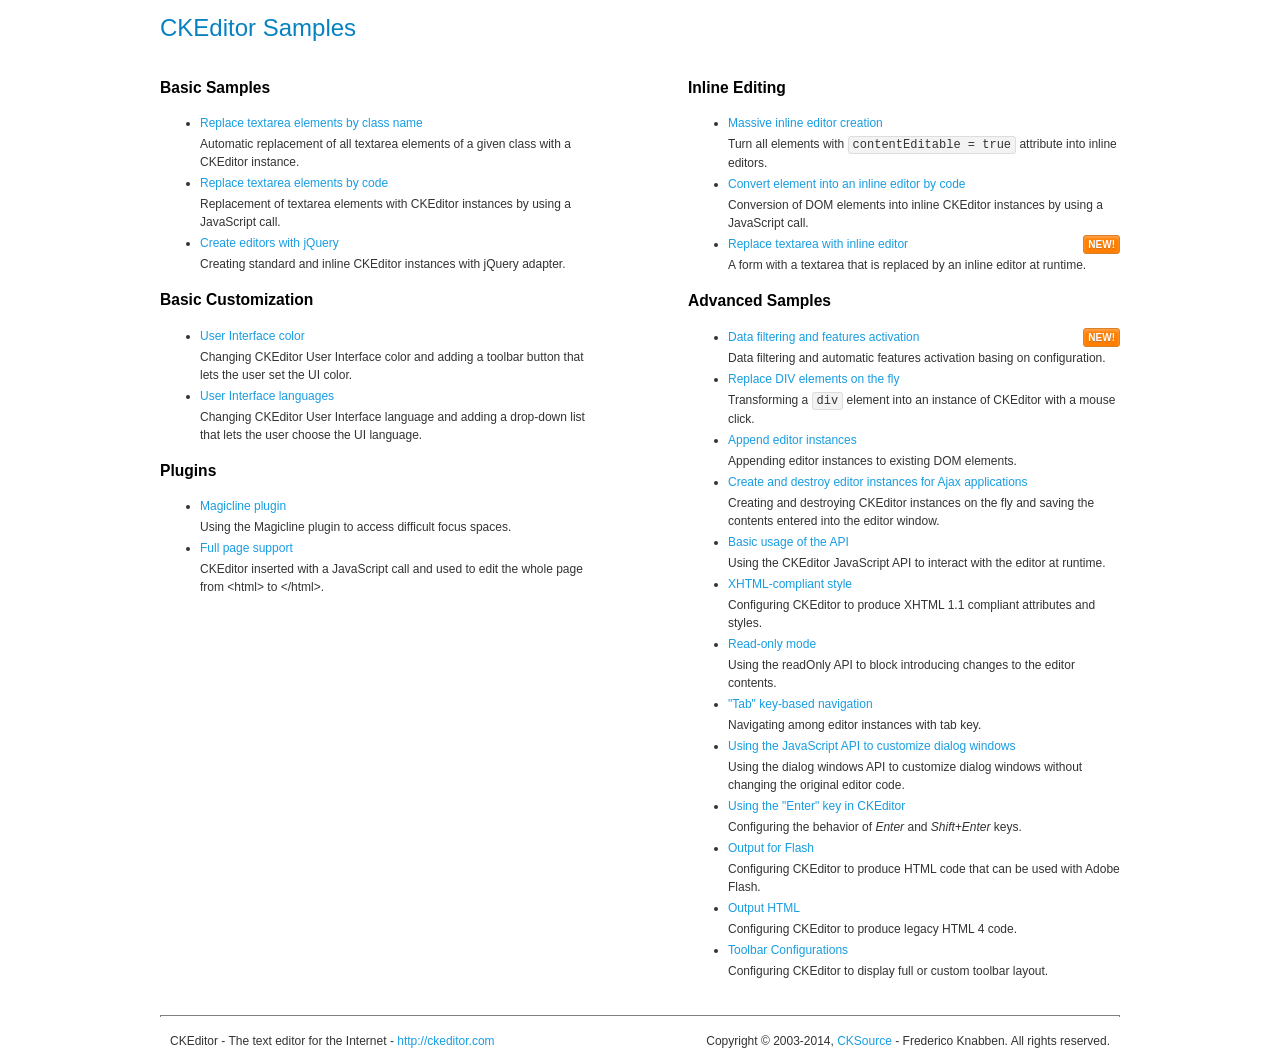
<file: admin/ckeditor/samples/index.html>
<!DOCTYPE html>
<!--
Copyright (c) 2003-2014, CKSource - Frederico Knabben. All rights reserved.
For licensing, see LICENSE.md or http://ckeditor.com/license
-->
<html>
<head>
	<meta charset="utf-8">
	<title>CKEditor Samples</title>
	<link rel="stylesheet" href="sample.css">
</head>
<body>
	<h1 class="samples">
		CKEditor Samples
	</h1>
	<div class="twoColumns">
		<div class="twoColumnsLeft">
			<h2 class="samples">
				Basic Samples
			</h2>
			<dl class="samples">
				<dt><a class="samples" href="replacebyclass.html">Replace textarea elements by class name</a></dt>
				<dd>Automatic replacement of all textarea elements of a given class with a CKEditor instance.</dd>

				<dt><a class="samples" href="replacebycode.html">Replace textarea elements by code</a></dt>
				<dd>Replacement of textarea elements with CKEditor instances by using a JavaScript call.</dd>

				<dt><a class="samples" href="jquery.html">Create editors with jQuery</a></dt>
				<dd>Creating standard and inline CKEditor instances with jQuery adapter.</dd>
			</dl>

			<h2 class="samples">
				Basic Customization
			</h2>
			<dl class="samples">
				<dt><a class="samples" href="uicolor.html">User Interface color</a></dt>
				<dd>Changing CKEditor User Interface color and adding a toolbar button that lets the user set the UI color.</dd>

				<dt><a class="samples" href="uilanguages.html">User Interface languages</a></dt>
				<dd>Changing CKEditor User Interface language and adding a drop-down list that lets the user choose the UI language.</dd>
			</dl>


			<h2 class="samples">Plugins</h2>
<dl class="samples">
<dt><a class="samples" href="plugins/magicline/magicline.html">Magicline plugin</a></dt>
<dd>Using the Magicline plugin to access difficult focus spaces.</dd>

<dt><a class="samples" href="plugins/wysiwygarea/fullpage.html">Full page support</a></dt>
<dd>CKEditor inserted with a JavaScript call and used to edit the whole page from &lt;html&gt; to &lt;/html&gt;.</dd>
</dl>
		</div>
		<div class="twoColumnsRight">
			<h2 class="samples">
				Inline Editing
			</h2>
			<dl class="samples">
				<dt><a class="samples" href="inlineall.html">Massive inline editor creation</a></dt>
				<dd>Turn all elements with <code>contentEditable = true</code> attribute into inline editors.</dd>

				<dt><a class="samples" href="inlinebycode.html">Convert element into an inline editor by code</a></dt>
				<dd>Conversion of DOM elements into inline CKEditor instances by using a JavaScript call.</dd>

				<dt><a class="samples" href="inlinetextarea.html">Replace textarea with inline editor</a> <span class="new">New!</span></dt>
				<dd>A form with a textarea that is replaced by an inline editor at runtime.</dd>

				
			</dl>

			<h2 class="samples">
				Advanced Samples
			</h2>
			<dl class="samples">
				<dt><a class="samples" href="datafiltering.html">Data filtering and features activation</a> <span class="new">New!</span></dt>
				<dd>Data filtering and automatic features activation basing on configuration.</dd>

				<dt><a class="samples" href="divreplace.html">Replace DIV elements on the fly</a></dt>
				<dd>Transforming a <code>div</code> element into an instance of CKEditor with a mouse click.</dd>

				<dt><a class="samples" href="appendto.html">Append editor instances</a></dt>
				<dd>Appending editor instances to existing DOM elements.</dd>

				<dt><a class="samples" href="ajax.html">Create and destroy editor instances for Ajax applications</a></dt>
				<dd>Creating and destroying CKEditor instances on the fly and saving the contents entered into the editor window.</dd>

				<dt><a class="samples" href="api.html">Basic usage of the API</a></dt>
				<dd>Using the CKEditor JavaScript API to interact with the editor at runtime.</dd>

				<dt><a class="samples" href="xhtmlstyle.html">XHTML-compliant style</a></dt>
				<dd>Configuring CKEditor to produce XHTML 1.1 compliant attributes and styles.</dd>

				<dt><a class="samples" href="readonly.html">Read-only mode</a></dt>
				<dd>Using the readOnly API to block introducing changes to the editor contents.</dd>

				<dt><a class="samples" href="tabindex.html">"Tab" key-based navigation</a></dt>
				<dd>Navigating among editor instances with tab key.</dd>


				
<dt><a class="samples" href="plugins/dialog/dialog.html">Using the JavaScript API to customize dialog windows</a></dt>
<dd>Using the dialog windows API to customize dialog windows without changing the original editor code.</dd>

<dt><a class="samples" href="plugins/enterkey/enterkey.html">Using the &quot;Enter&quot; key in CKEditor</a></dt>
<dd>Configuring the behavior of <em>Enter</em> and <em>Shift+Enter</em> keys.</dd>

<dt><a class="samples" href="plugins/htmlwriter/outputforflash.html">Output for Flash</a></dt>
<dd>Configuring CKEditor to produce HTML code that can be used with Adobe Flash.</dd>

<dt><a class="samples" href="plugins/htmlwriter/outputhtml.html">Output HTML</a></dt>
<dd>Configuring CKEditor to produce legacy HTML 4 code.</dd>

<dt><a class="samples" href="plugins/toolbar/toolbar.html">Toolbar Configurations</a></dt>
<dd>Configuring CKEditor to display full or custom toolbar layout.</dd>

			</dl>
		</div>
	</div>
	<div id="footer">
		<hr>
		<p>
			CKEditor - The text editor for the Internet - <a class="samples" href="http://ckeditor.com/">http://ckeditor.com</a>
		</p>
		<p id="copy">
			Copyright &copy; 2003-2014, <a class="samples" href="http://cksource.com/">CKSource</a> - Frederico Knabben. All rights reserved.
		</p>
	</div>
</body>
</html>
</file>
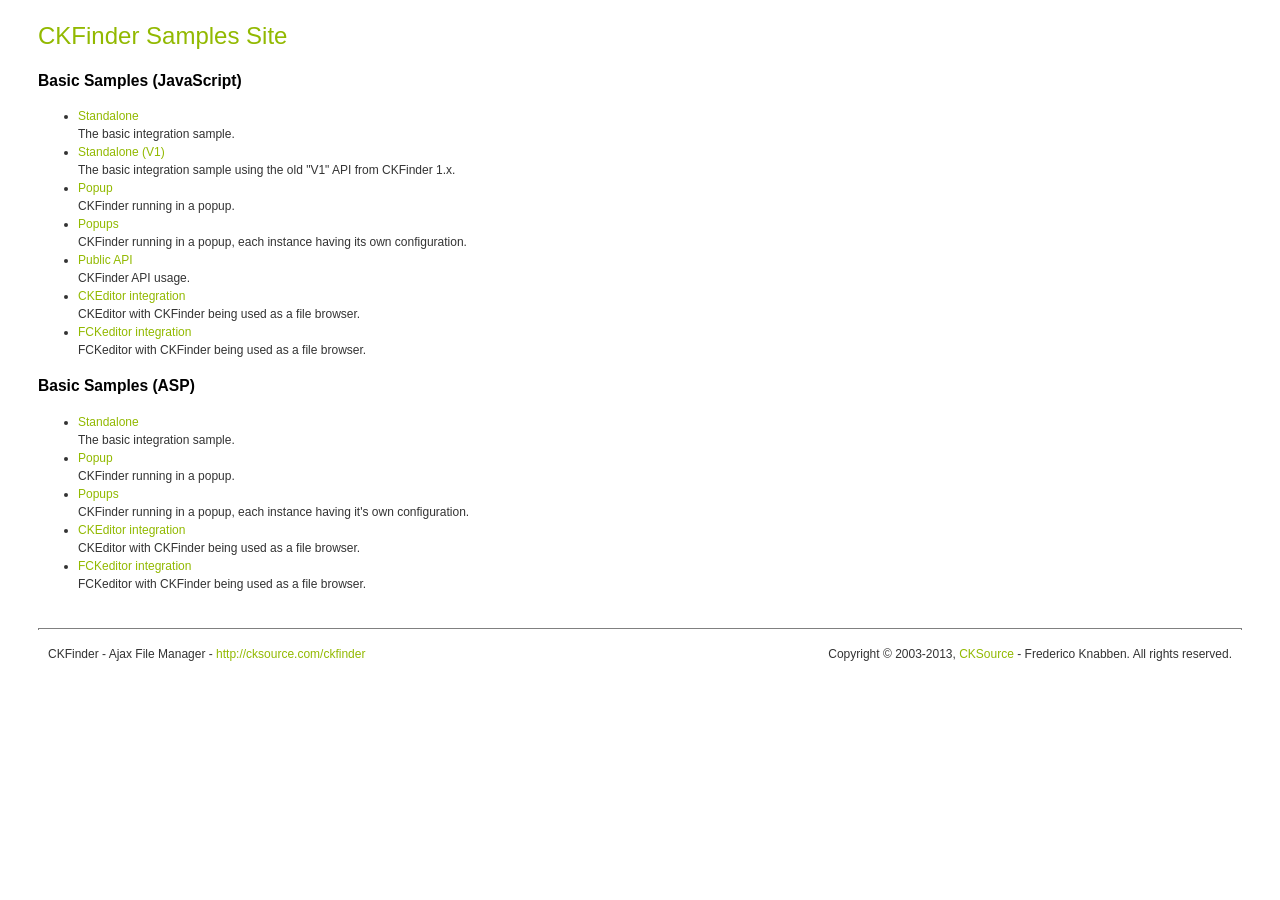
<file: admin/ckeditor/ckfinder/_samples/index.html>
<!DOCTYPE html PUBLIC "-//W3C//DTD XHTML 1.0 Transitional//EN" "http://www.w3.org/TR/xhtml1/DTD/xhtml1-transitional.dtd">
<!--
 * CKFinder
 * ========
 * http://cksource.com/ckfinder
 * Copyright (C) 2007-2014, CKSource - Frederico Knabben. All rights reserved.
 *
 * The software, this file and its contents are subject to the CKFinder
 * License. Please read the license.txt file before using, installing, copying,
 * modifying or distribute this file or part of its contents. The contents of
 * this file is part of the Source Code of CKFinder.
-->
<html xmlns="http://www.w3.org/1999/xhtml">
<head>
	<title>CKFinder - Samples</title>
	<meta http-equiv="Content-Type" content="text/html; charset=utf-8" />
	<meta name="robots" content="noindex, nofollow" />
	<link href="sample.css" rel="stylesheet" type="text/css" />
</head>
<body>
	<h1 class="samples">
		CKFinder Samples Site
	</h1>
	<h2 class="samples">
		Basic Samples (JavaScript)
	</h2>
	<ul class="samples">
		<li><a class="samples" href="standalone.html">Standalone</a><br />The basic integration sample.</li>
		<li><a class="samples" href="standalone_v1.html">Standalone (V1)</a><br />The basic integration sample using the old "V1" API from CKFinder 1.x.</li>
		<li><a class="samples" href="popup.html">Popup</a><br />CKFinder running in a popup.</li>
		<li><a class="samples" href="popups.html">Popups</a><br />CKFinder running in a popup, each instance having its own configuration.</li>
		<li><a class="samples" href="public_api.html">Public API</a><br />CKFinder API usage.</li>
		<li><a class="samples" href="ckeditor.html">CKEditor integration</a><br />CKEditor with CKFinder being used as a file browser.</li>
		<li><a class="samples" href="fckeditor.html">FCKeditor integration</a><br />FCKeditor with CKFinder being used as a file browser.</li>
	</ul>
	<h2 class="samples">
		Basic Samples (ASP)
	</h2>
	<ul class="samples">
		<li><a class="samples" href="asp/standalone.asp">Standalone</a><br />The basic integration sample.</li>
		<li><a class="samples" href="asp/popup.asp">Popup</a><br />CKFinder running in a popup.</li>
		<li><a class="samples" href="asp/popups.asp">Popups</a><br />CKFinder running in a popup, each instance having it's own configuration.</li>
		<li><a class="samples" href="asp/ckeditor.asp">CKEditor integration</a><br />CKEditor with CKFinder being used as a file browser.</li>
		<li><a class="samples" href="asp/fckeditor.asp">FCKeditor integration</a><br />FCKeditor with CKFinder being used as a file browser.</li>
	</ul>
	<div id="footer">
		<hr />
		<p>
			CKFinder - Ajax File Manager - <a class="samples" href="http://cksource.com/ckfinder/">http://cksource.com/ckfinder</a>
		</p>
		<p id="copy">
			Copyright &copy; 2003-2013, <a class="samples" href="http://cksource.com/">CKSource</a> - Frederico Knabben. All rights reserved.
		</p>
	</div>
</body>
</html>
</file>
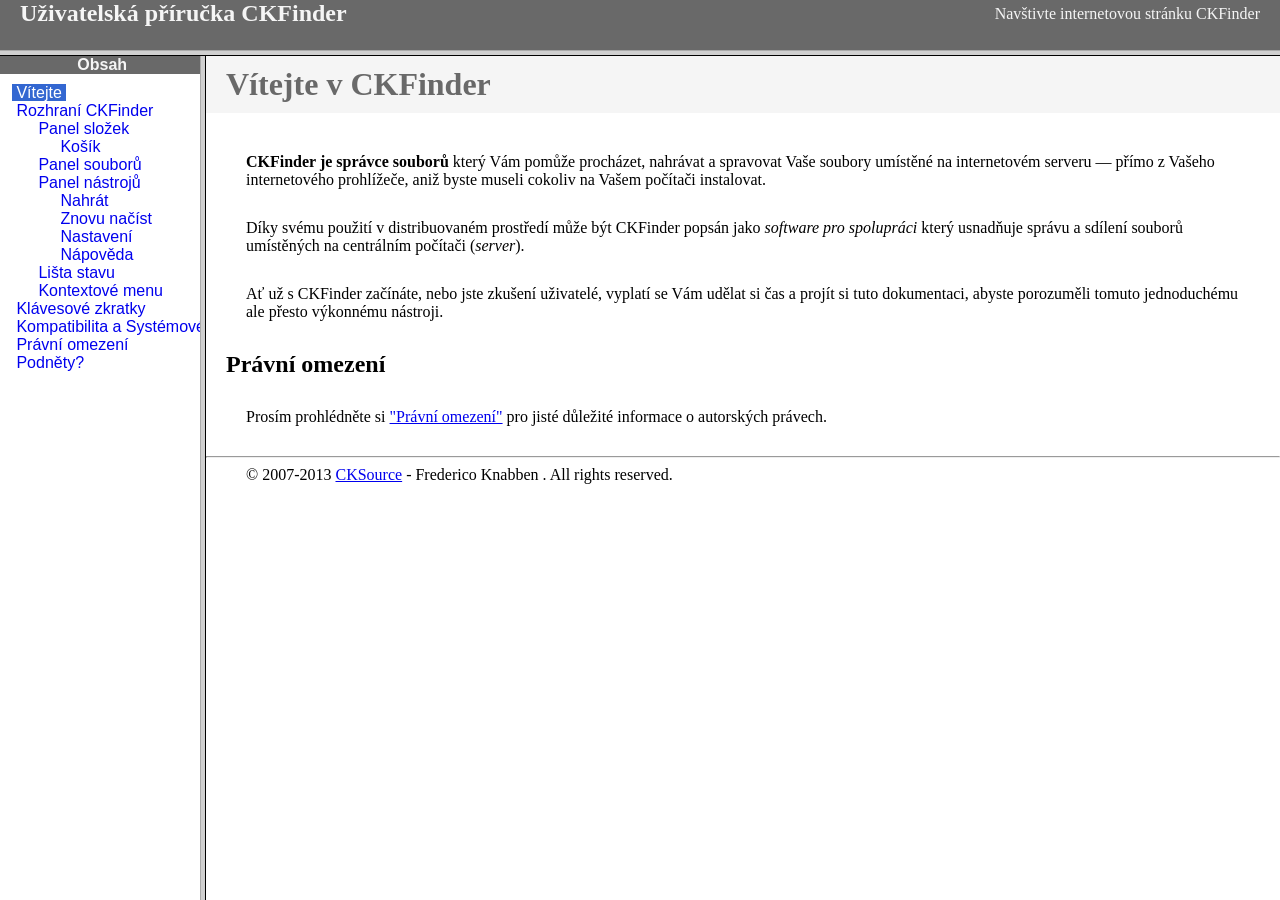
<file: admin/ckeditor/ckfinder/help/cs/index.html>
<!DOCTYPE HTML PUBLIC "-//W3C//DTD HTML 4.01 Frameset//EN" "http://www.w3.org/TR/html4/frameset.dtd">
<html lang="cs">
<head>
	<title>Uživatelská příručka CKFinder</title>
	<meta name="robots" content="noindex, nofollow">
	<meta http-equiv="Content-Type" content="text/html; charset=utf-8">
	<style type="text/css">
		frame {border-color:#f5f5f5}
	</style>
</head>
<frameset rows="50,*">
	<frame src="files/header.html" noresize="noresize" frameborder="0">
	<frameset cols="200,*">
			<frame src="files/toc.html">
			<frame src="files/001.html" name="CKDocsMain">
	</frameset>
</frameset>
</html>
</file>
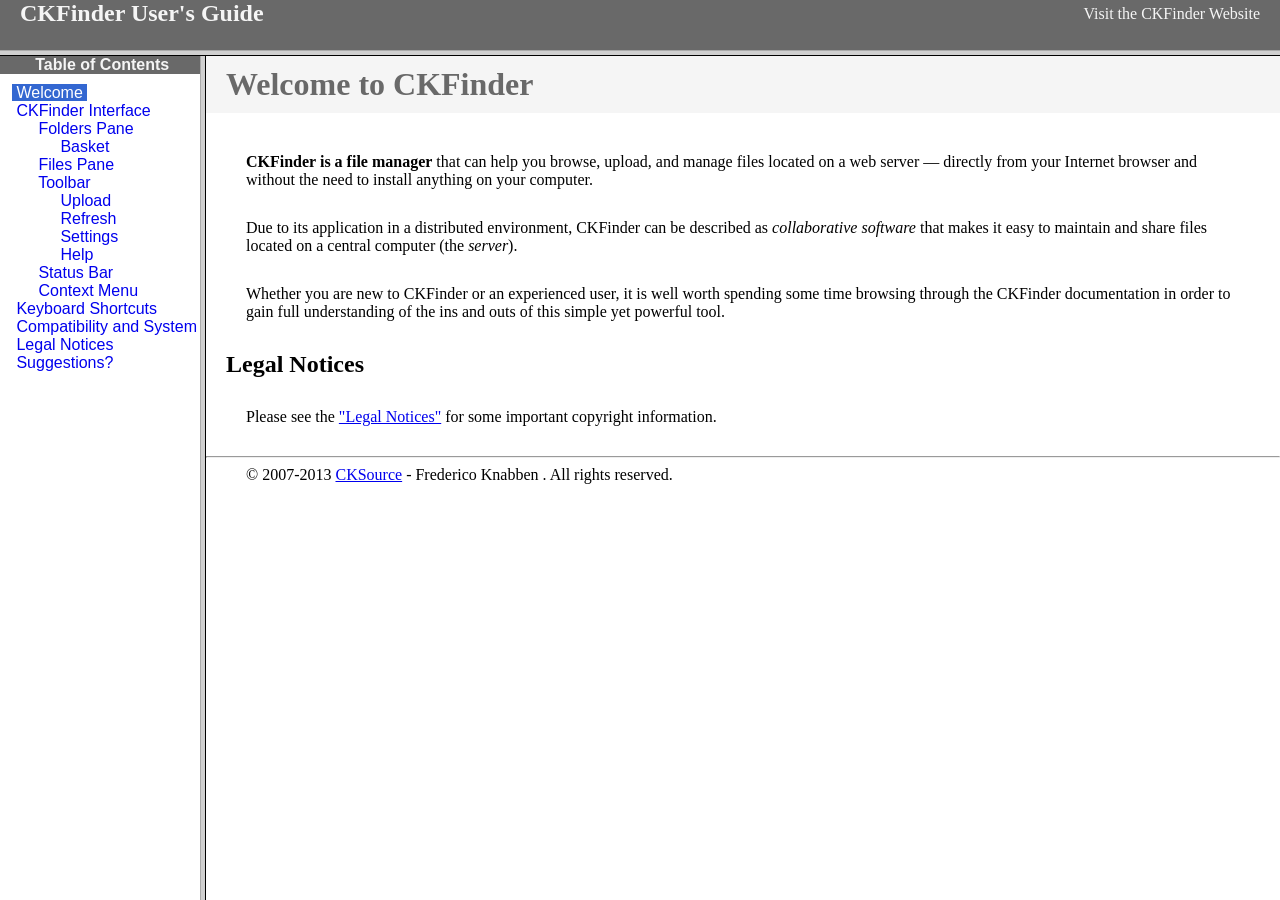
<file: admin/ckeditor/ckfinder/help/en/index.html>
<!DOCTYPE HTML PUBLIC "-//W3C//DTD HTML 4.01 Frameset//EN" "http://www.w3.org/TR/html4/frameset.dtd">
<html lang="en">
<head>
	<title>CKFinder User's Guide</title>
	<meta name="robots" content="noindex, nofollow">
	<meta http-equiv="Content-Type" content="text/html; charset=utf-8">
	<style type="text/css">
		frame {border-color:#f5f5f5}
	</style>
</head>
<frameset rows="50,*">
	<frame src="files/header.html" noresize="noresize" frameborder="0">
	<frameset cols="200,*">
			<frame src="files/toc.html">
			<frame src="files/001.html" name="CKDocsMain">
	</frameset>
</frameset>
</html>
</file>
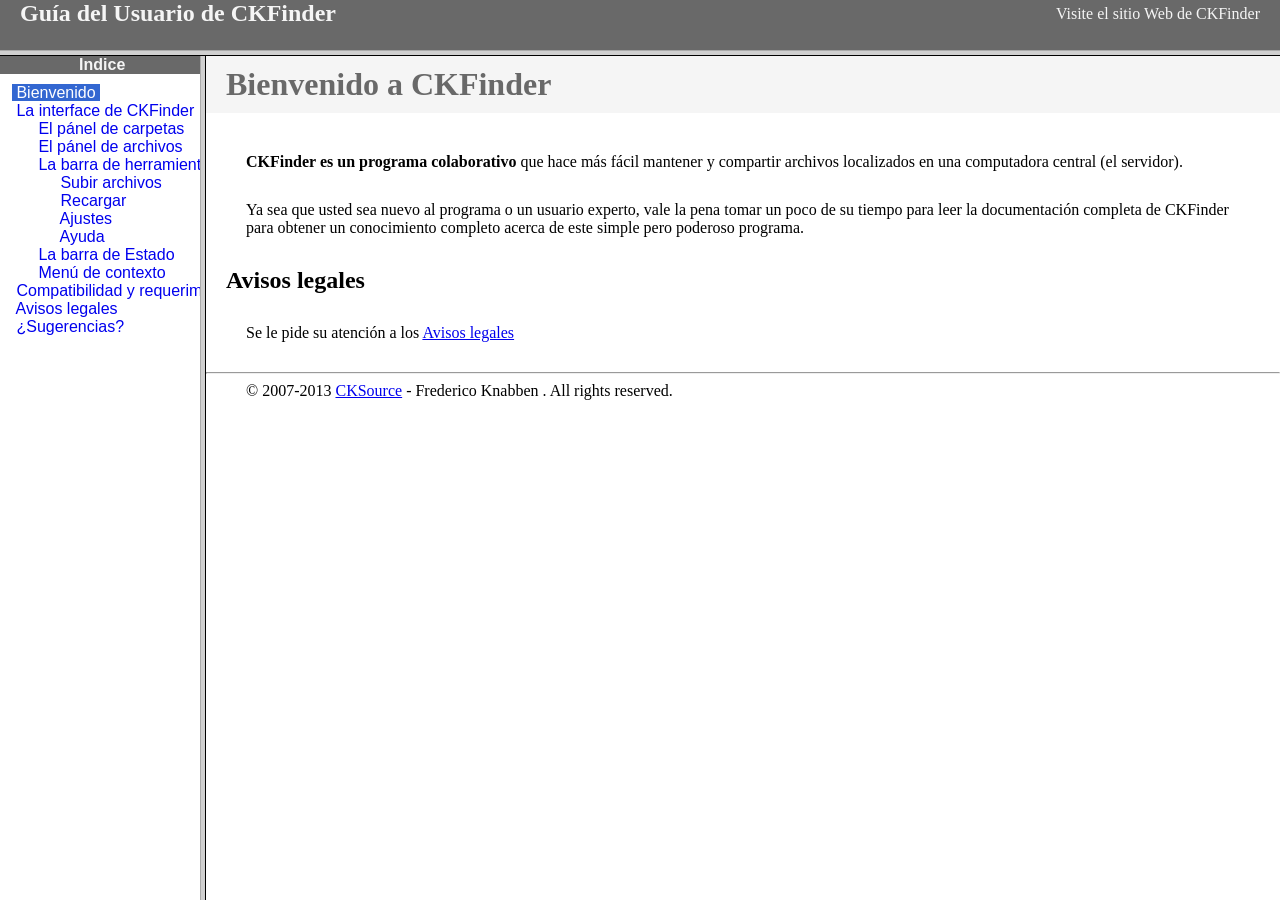
<file: admin/ckeditor/ckfinder/help/es-mx/index.html>
<!DOCTYPE HTML PUBLIC "-//W3C//DTD HTML 4.01 Frameset//EN" "http://www.w3.org/TR/html4/frameset.dtd">
<html lang="es-mx">
<head>
	<title>Gu&iacute;a para el usuario de CKFinder</title>
	<meta http-equiv="Content-Type" content="text/html; charset=utf-8">
	<meta name="robots" content="noindex, nofollow">
	<style type="text/css">
		frame {border-color:#f5f5f5}
	</style>
</head>
<frameset rows="50,*">
	<frame src="files/header.html" noresize="noresize" frameborder="0">
	<frameset cols="200,*">
			<frame src="files/toc.html">
			<frame src="files/001.html" name="CKDocsMain">
	</frameset>
</frameset>
</html>
</file>
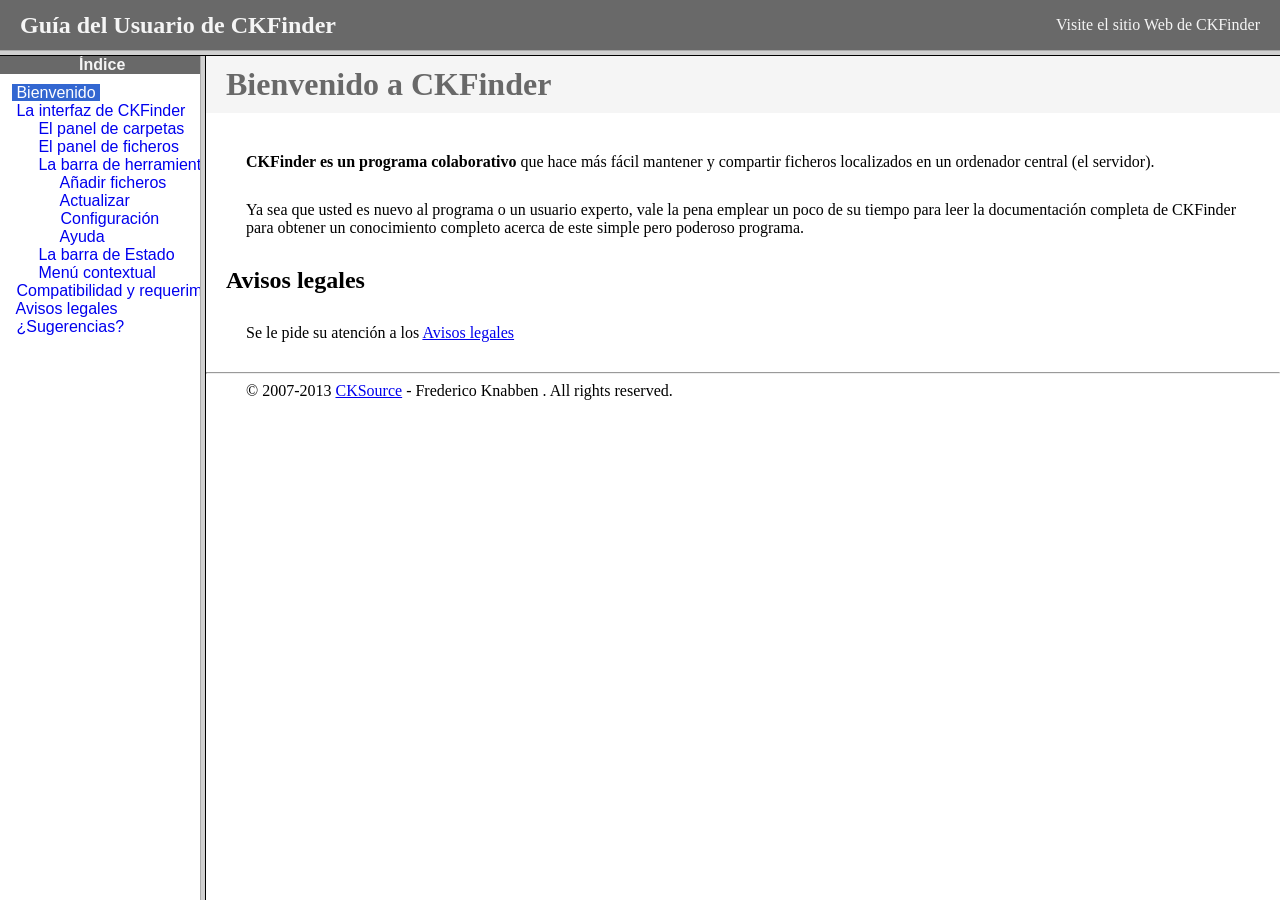
<file: admin/ckeditor/ckfinder/help/es/index.html>
<!DOCTYPE HTML PUBLIC "-//W3C//DTD HTML 4.01 Frameset//EN" "http://www.w3.org/TR/html4/frameset.dtd">
<html lang="es">
<head>
	<title>Gu&iacute;a para el usuario de CKFinder</title>
	<meta http-equiv="Content-Type" content="text/html; charset=utf-8">
	<meta name="robots" content="noindex, nofollow">
	<style type="text/css">
		frame {border-color:#f5f5f5}
	</style>
</head>
<frameset rows="50,*">
	<frame src="files/header.html" noresize="noresize" frameborder="0">
	<frameset cols="200,*">
			<frame src="files/toc.html">
			<frame src="files/001.html" name="CKDocsMain">
	</frameset>
</frameset>
</html>
</file>
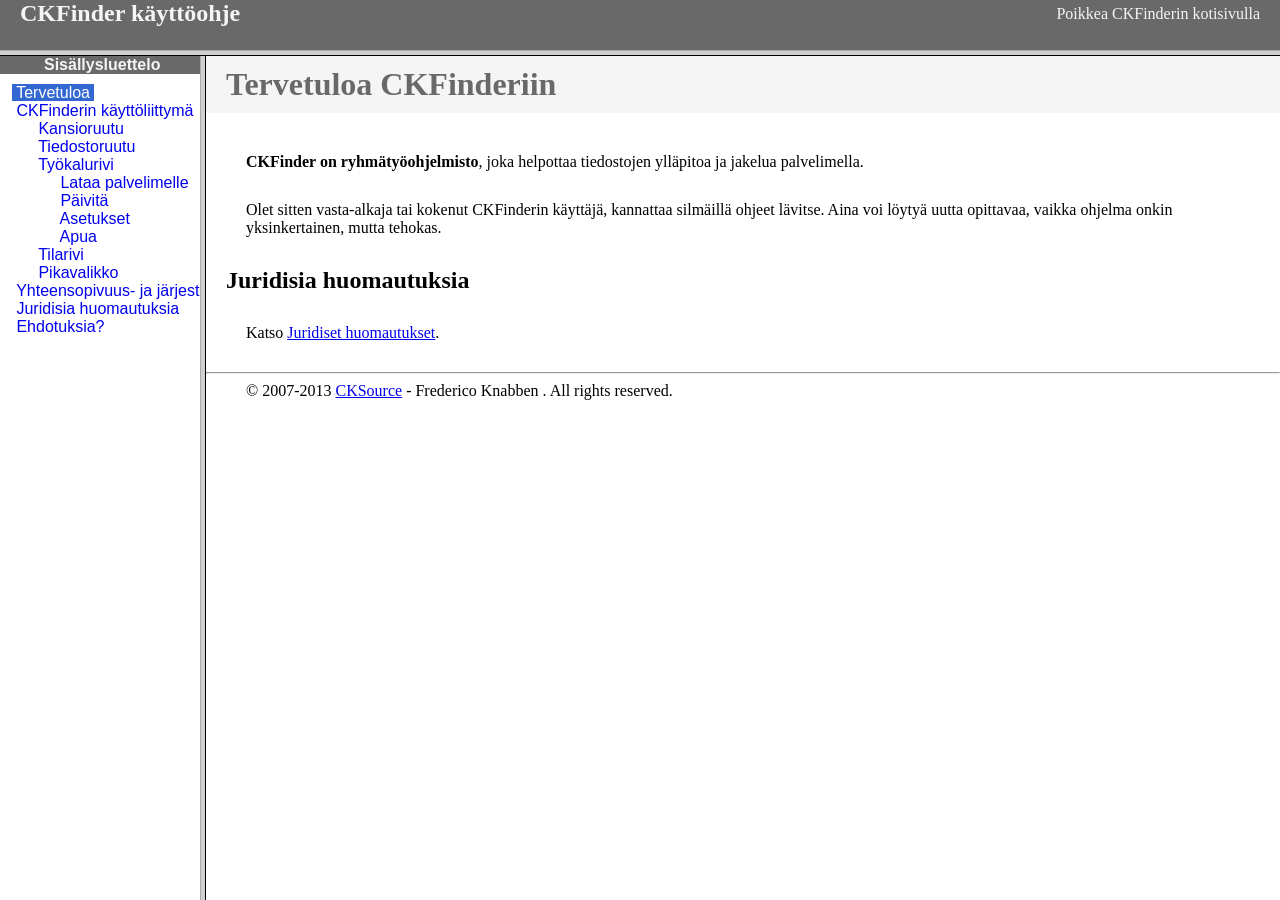
<file: admin/ckeditor/ckfinder/help/fi/index.html>
<!DOCTYPE HTML PUBLIC "-//W3C//DTD HTML 4.01 Frameset//EN" "http://www.w3.org/TR/html4/frameset.dtd">
<html lang="fi">
<head>
	<title>CKFinder käyttöohje</title>
	<meta http-equiv="Content-Type" content="text/html; charset=utf-8">
	<meta name="robots" content="noindex, nofollow">
	<style type="text/css">
		frame {border-color:#f5f5f5}
	</style>
</head>
<frameset rows="50,*">
	<frame src="files/header.html" noresize="noresize" frameborder="0">
	<frameset cols="200,*">
			<frame src="files/toc.html">
			<frame src="files/001.html" name="CKDocsMain">
	</frameset>
</frameset>
</html>
</file>
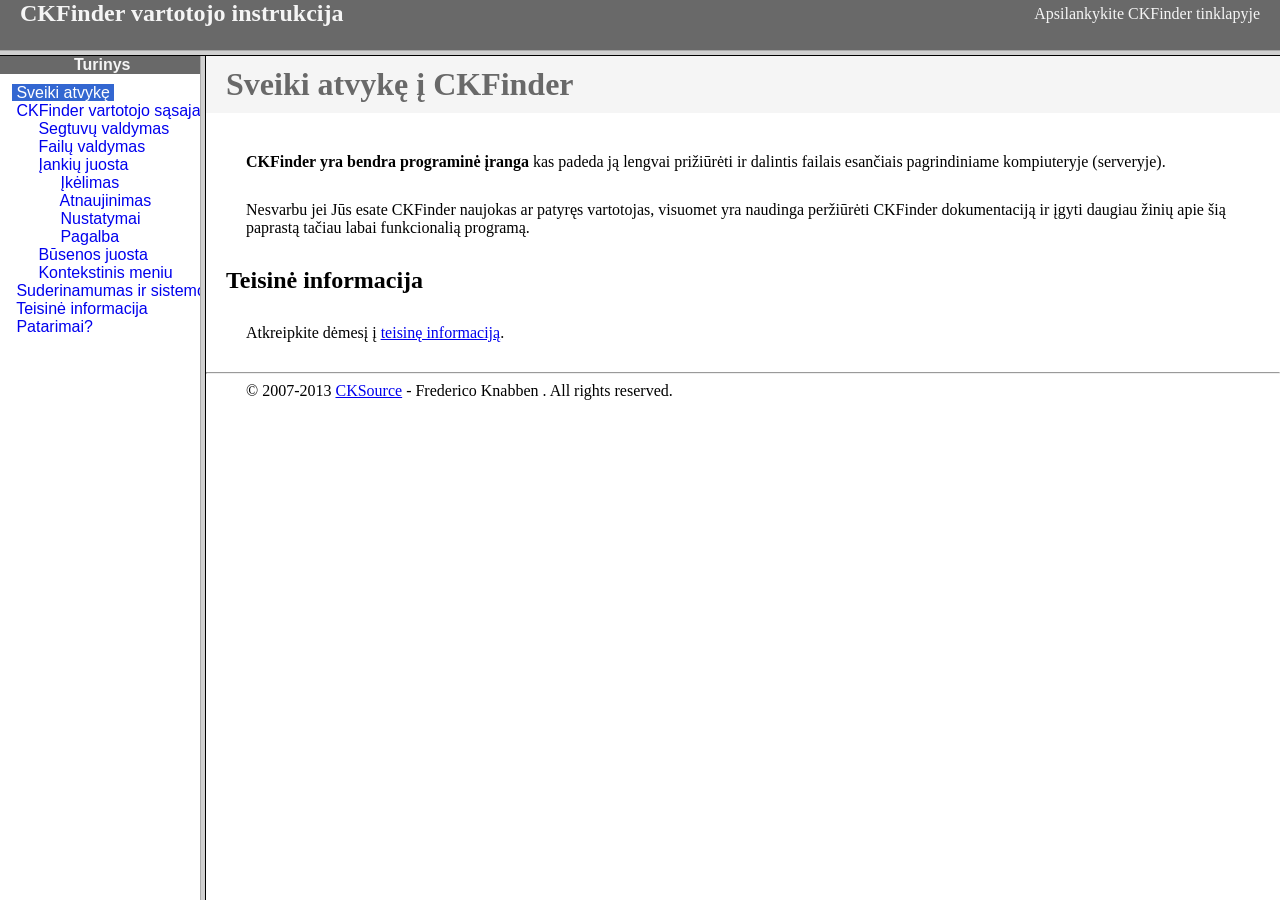
<file: admin/ckeditor/ckfinder/help/lt/index.html>
<!DOCTYPE HTML PUBLIC "-//W3C//DTD HTML 4.01 Frameset//EN" "http://www.w3.org/TR/html4/frameset.dtd">
<html lang="lt">
<head>
	<title>CKFinder User's Guide</title>
	<meta http-equiv="Content-Type" content="text/html; charset=utf-8">
	<meta name="robots" content="noindex, nofollow">
	<style type="text/css">
		frame {border-color:#f5f5f5}
	</style>
</head>
<frameset rows="50,*">
	<frame src="files/header.html" noresize="noresize" frameborder="0">
	<frameset cols="200,*">
			<frame src="files/toc.html">
			<frame src="files/001.html" name="CKDocsMain">
	</frameset>
</frameset>
</html>
</file>
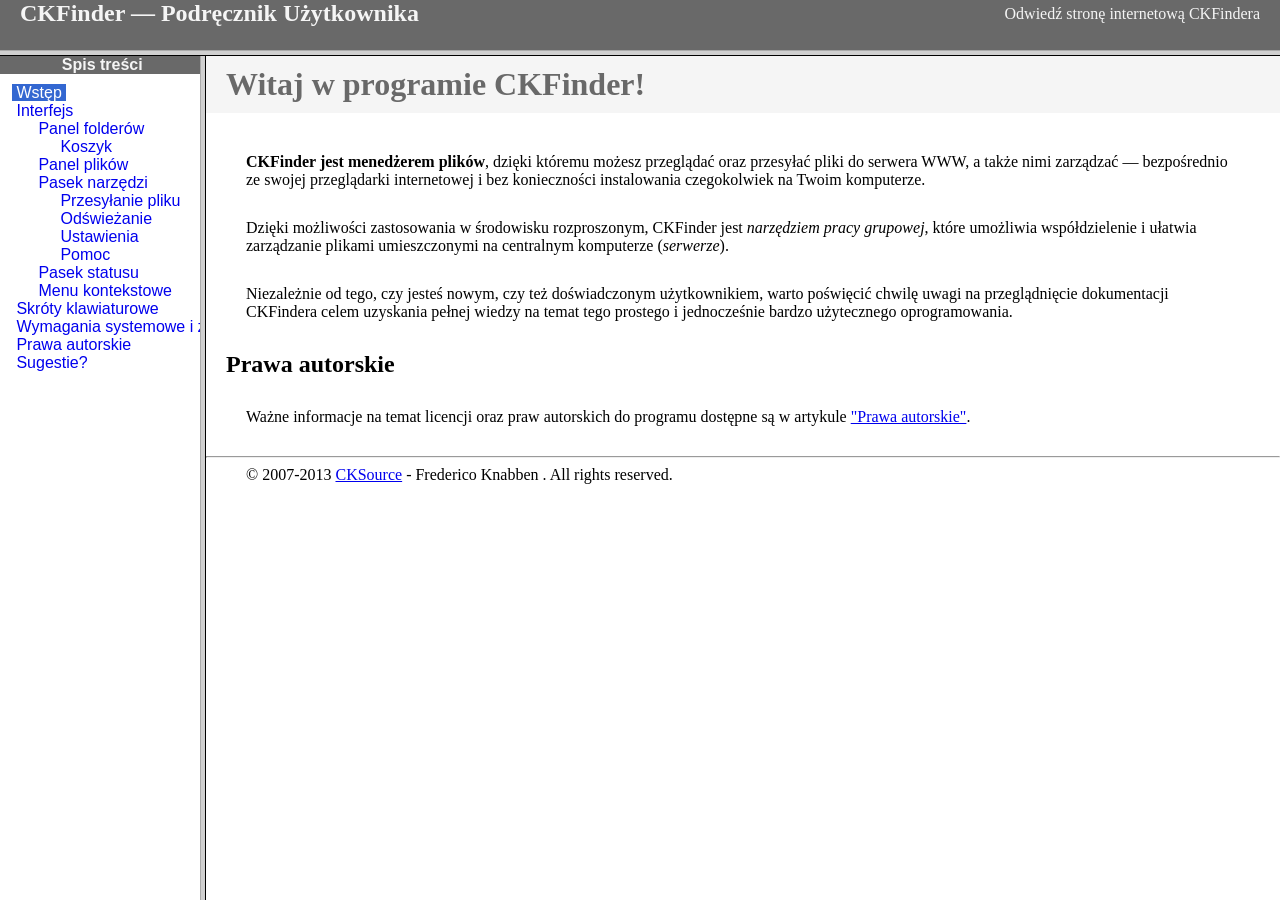
<file: admin/ckeditor/ckfinder/help/pl/index.html>
<!DOCTYPE HTML PUBLIC "-//W3C//DTD HTML 4.01 Frameset//EN" "http://www.w3.org/TR/html4/frameset.dtd">
<html lang="pl">
<head>
	<title>CKFinder &mdash; Podręcznik Użytkownika</title>
	<meta http-equiv="Content-Type" content="text/html; charset=utf-8">
	<meta name="robots" content="noindex, nofollow">
	<style type="text/css">
		frame {border-color:#f5f5f5}
	</style>
</head>
<frameset rows="50,*">
	<frame src="files/header.html" noresize="noresize" frameborder="0">
	<frameset cols="200,*">
			<frame src="files/toc.html">
			<frame src="files/001.html" name="CKDocsMain">
	</frameset>
</frameset>
</html>
</file>
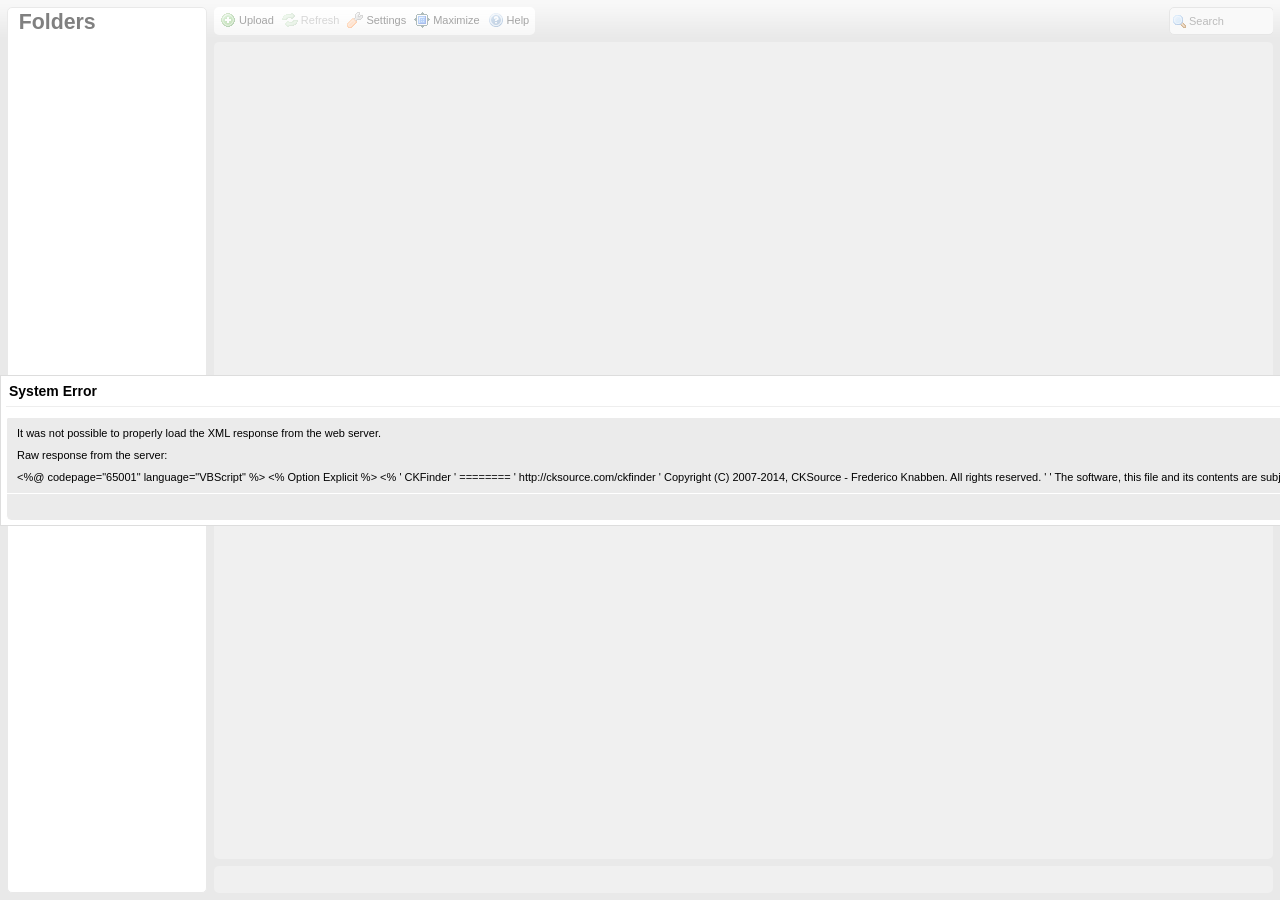
<file: admin/ckeditor/ckfinder/ckfinder.html>
<!DOCTYPE HTML PUBLIC "-//W3C//DTD HTML 4.01//EN" "http://www.w3.org/TR/html4/strict.dtd">
<html>
<head>
	<title>CKFinder</title>
	<meta http-equiv="Content-Type" content="text/html; charset=utf-8" />
	<meta name="robots" content="noindex, nofollow" />
	<script type="text/javascript" src="ckfinder.js"></script>
	<style type="text/css">
		body, html, iframe, #ckfinder {
			margin: 0;
			padding: 0;
			border: 0;
			width: 100%;
			height: 100%;
			overflow: hidden;
		}
	</style>
</head>
<body class="CKFinderFrameWindow">
	<div id="ckfinder"></div>
	<script type="text/javascript">
//<![CDATA[
(function()
{
		var config = {};
		var get = CKFinder.tools.getUrlParam;
		var getBool = function( v )
		{
			var t = get( v );

			if ( t === null )
				return null;

			return t == '0' ? false : true;
		};

		var tmp;
		if ( tmp = get( 'configId' ) )
		{
			var win = window.opener || window;
			try
			{
				while ( ( !win.CKFinder || !win.CKFinder._.instanceConfig[ tmp ] ) && win != window.top )
					win = win.parent;

				if ( win.CKFinder._.instanceConfig[ tmp ] )
					config = CKFINDER.tools.extend( {}, win.CKFinder._.instanceConfig[ tmp ] );
			}
			catch(e) {}
		}

		if ( tmp = get( 'basePath' ) )
			CKFINDER.basePath = tmp;

		if ( tmp = get( 'startupPath' ) || get( 'start' ) )
			config.startupPath = decodeURIComponent( tmp );

		config.id = get( 'id' ) || '';

		if ( ( tmp = getBool( 'rlf' ) ) !== null )
			config.rememberLastFolder = tmp;

		if ( ( tmp = getBool( 'dts' ) ) !== null )
			config.disableThumbnailSelection = tmp;

		if ( tmp = get( 'data' ) )
			config.selectActionData = tmp;

		if ( tmp = get( 'tdata' ) )
			config.selectThumbnailActionData = tmp;

		if ( tmp = get( 'type' ) )
			config.resourceType = tmp;

		if ( tmp = get( 'skin' ) )
			config.skin = tmp;

		if ( tmp = get( 'langCode' ) )
			config.language = tmp;

		if ( typeof( config.selectActionFunction ) == 'undefined' )
		{
			// Try to get desired "File Select" action from the URL.
			var action;
			if ( tmp = get( 'CKEditor' ) )
			{
				if ( tmp.length )
					action = 'ckeditor';
			}
			if ( !action )
				action = get( 'action' );

			var parentWindow = ( window.parent == window ) ? window.opener : window.parent;
			switch ( action )
			{
				case 'js':
					var actionFunction = get( 'func' );
					if ( actionFunction && actionFunction.length > 0 )
						config.selectActionFunction = parentWindow[ actionFunction ];

					actionFunction = get( 'thumbFunc' );
					if ( actionFunction && actionFunction.length > 0 )
						config.selectThumbnailActionFunction = parentWindow[ actionFunction ];
					break ;

				case 'ckeditor':
					var funcNum = get( 'CKEditorFuncNum' );
					if ( parentWindow['CKEDITOR'] )
					{
						config.selectActionFunction = function( fileUrl, data )
						{
							parentWindow['CKEDITOR'].tools.callFunction( funcNum, fileUrl, data );
						};

						config.selectThumbnailActionFunction = config.selectActionFunction;
					}
					break;

				default:
					if ( parentWindow && parentWindow['FCK'] && parentWindow['SetUrl'] )
					{
						action = 'fckeditor' ;
						config.selectActionFunction = parentWindow['SetUrl'];

						if ( !config.disableThumbnailSelection )
							config.selectThumbnailActionFunction = parentWindow['SetUrl'];
					}
					else
						action = null ;
			}
			config.action = action;
		}

		// Always use 100% width and height when nested using this middle page.
		config.width = config.height = '100%';

		var ckfinder = new CKFinder( config );
		ckfinder.replace( 'ckfinder', config );
})();
//]]>
	</script>
</body>
</html>
</file>
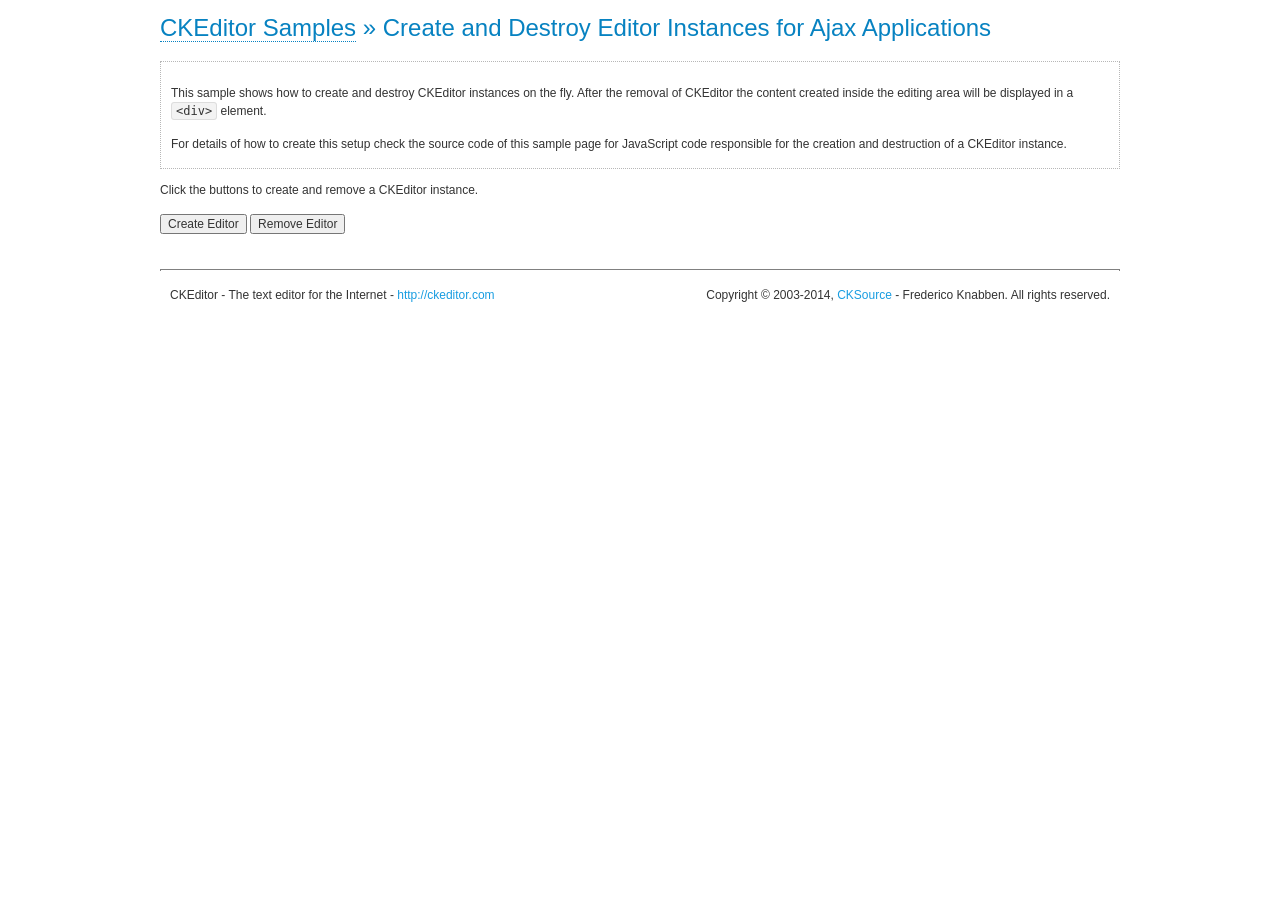
<file: admin/ckeditor/samples/ajax.html>
<!DOCTYPE html>
<!--
Copyright (c) 2003-2014, CKSource - Frederico Knabben. All rights reserved.
For licensing, see LICENSE.md or http://ckeditor.com/license
-->
<html>
<head>
	<meta charset="utf-8">
	<title>Ajax &mdash; CKEditor Sample</title>
	<script src="../ckeditor.js"></script>
	<link rel="stylesheet" href="sample.css">
	<script>

		var editor, html = '';

		function createEditor() {
			if ( editor )
				return;

			// Create a new editor inside the <div id="editor">, setting its value to html
			var config = {};
			editor = CKEDITOR.appendTo( 'editor', config, html );
		}

		function removeEditor() {
			if ( !editor )
				return;

			// Retrieve the editor contents. In an Ajax application, this data would be
			// sent to the server or used in any other way.
			document.getElementById( 'editorcontents' ).innerHTML = html = editor.getData();
			document.getElementById( 'contents' ).style.display = '';

			// Destroy the editor.
			editor.destroy();
			editor = null;
		}

	</script>
</head>
<body>
	<h1 class="samples">
		<a href="index.html">CKEditor Samples</a> &raquo; Create and Destroy Editor Instances for Ajax Applications
	</h1>
	<div class="description">
		<p>
			This sample shows how to create and destroy CKEditor instances on the fly. After the removal of CKEditor the content created inside the editing
			area will be displayed in a <code>&lt;div&gt;</code> element.
		</p>
		<p>
			For details of how to create this setup check the source code of this sample page
			for JavaScript code responsible for the creation and destruction of a CKEditor instance.
		</p>
	</div>
	<p>Click the buttons to create and remove a CKEditor instance.</p>
	<p>
		<input onclick="createEditor();" type="button" value="Create Editor">
		<input onclick="removeEditor();" type="button" value="Remove Editor">
	</p>
	<!-- This div will hold the editor. -->
	<div id="editor">
	</div>
	<div id="contents" style="display: none">
		<p>
			Edited Contents:
		</p>
		<!-- This div will be used to display the editor contents. -->
		<div id="editorcontents">
		</div>
	</div>
	<div id="footer">
		<hr>
		<p>
			CKEditor - The text editor for the Internet - <a class="samples" href="http://ckeditor.com/">http://ckeditor.com</a>
		</p>
		<p id="copy">
			Copyright &copy; 2003-2014, <a class="samples" href="http://cksource.com/">CKSource</a> - Frederico
			Knabben. All rights reserved.
		</p>
	</div>
</body>
</html>
</file>
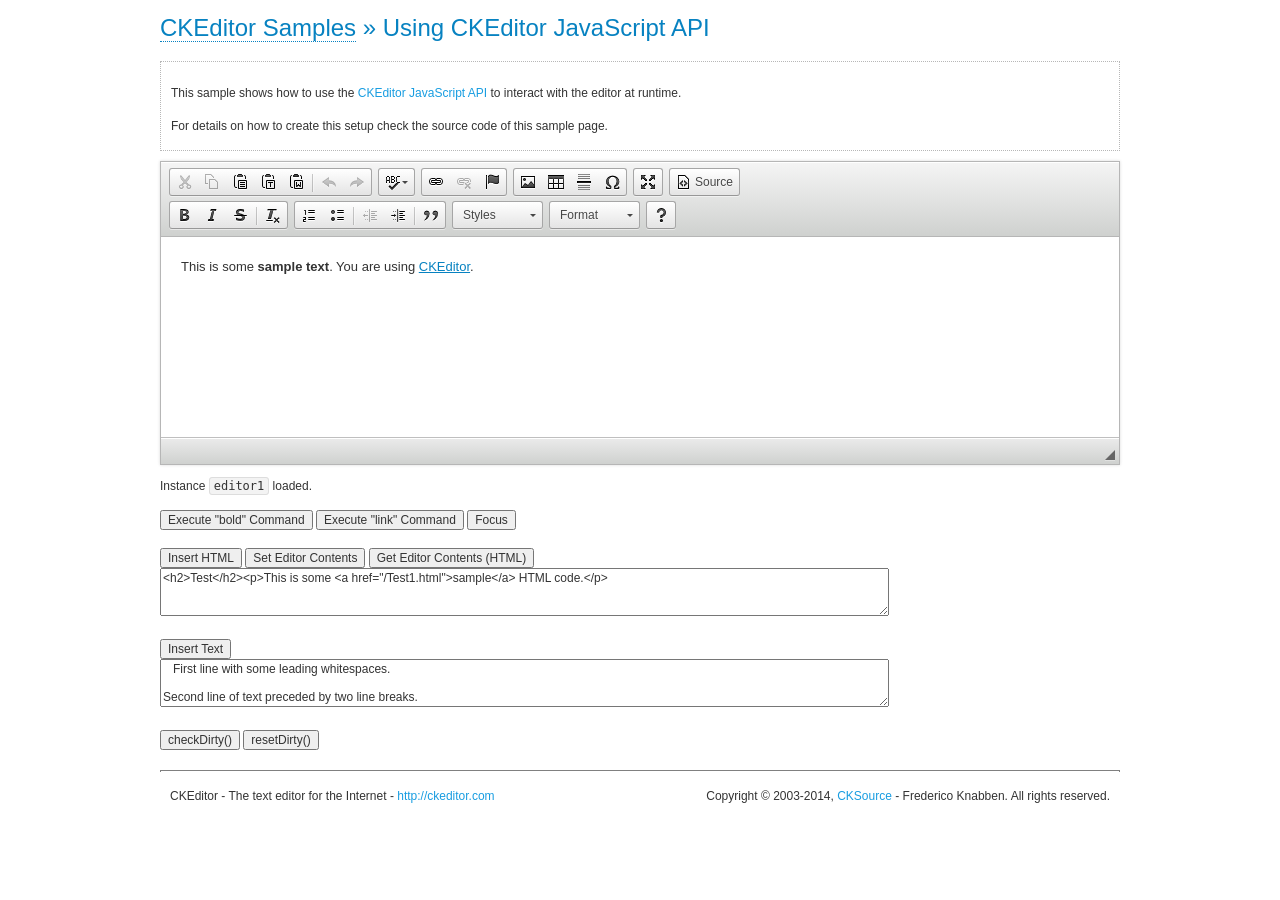
<file: admin/ckeditor/samples/api.html>
<!DOCTYPE html>
<!--
Copyright (c) 2003-2014, CKSource - Frederico Knabben. All rights reserved.
For licensing, see LICENSE.md or http://ckeditor.com/license
-->
<html>
<head>
	<meta charset="utf-8">
	<title>API Usage &mdash; CKEditor Sample</title>
	<script src="../ckeditor.js"></script>
	<link href="sample.css" rel="stylesheet">
	<script>

// The instanceReady event is fired, when an instance of CKEditor has finished
// its initialization.
CKEDITOR.on( 'instanceReady', function( ev ) {
	// Show the editor name and description in the browser status bar.
	document.getElementById( 'eMessage' ).innerHTML = 'Instance <code>' + ev.editor.name + '<\/code> loaded.';

	// Show this sample buttons.
	document.getElementById( 'eButtons' ).style.display = 'block';
});

function InsertHTML() {
	// Get the editor instance that we want to interact with.
	var editor = CKEDITOR.instances.editor1;
	var value = document.getElementById( 'htmlArea' ).value;

	// Check the active editing mode.
	if ( editor.mode == 'wysiwyg' )
	{
		// Insert HTML code.
		// http://docs.ckeditor.com/#!/api/CKEDITOR.editor-method-insertHtml
		editor.insertHtml( value );
	}
	else
		alert( 'You must be in WYSIWYG mode!' );
}

function InsertText() {
	// Get the editor instance that we want to interact with.
	var editor = CKEDITOR.instances.editor1;
	var value = document.getElementById( 'txtArea' ).value;

	// Check the active editing mode.
	if ( editor.mode == 'wysiwyg' )
	{
		// Insert as plain text.
		// http://docs.ckeditor.com/#!/api/CKEDITOR.editor-method-insertText
		editor.insertText( value );
	}
	else
		alert( 'You must be in WYSIWYG mode!' );
}

function SetContents() {
	// Get the editor instance that we want to interact with.
	var editor = CKEDITOR.instances.editor1;
	var value = document.getElementById( 'htmlArea' ).value;

	// Set editor contents (replace current contents).
	// http://docs.ckeditor.com/#!/api/CKEDITOR.editor-method-setData
	editor.setData( value );
}

function GetContents() {
	// Get the editor instance that you want to interact with.
	var editor = CKEDITOR.instances.editor1;

	// Get editor contents
	// http://docs.ckeditor.com/#!/api/CKEDITOR.editor-method-getData
	alert( editor.getData() );
}

function ExecuteCommand( commandName ) {
	// Get the editor instance that we want to interact with.
	var editor = CKEDITOR.instances.editor1;

	// Check the active editing mode.
	if ( editor.mode == 'wysiwyg' )
	{
		// Execute the command.
		// http://docs.ckeditor.com/#!/api/CKEDITOR.editor-method-execCommand
		editor.execCommand( commandName );
	}
	else
		alert( 'You must be in WYSIWYG mode!' );
}

function CheckDirty() {
	// Get the editor instance that we want to interact with.
	var editor = CKEDITOR.instances.editor1;
	// Checks whether the current editor contents present changes when compared
	// to the contents loaded into the editor at startup
	// http://docs.ckeditor.com/#!/api/CKEDITOR.editor-method-checkDirty
	alert( editor.checkDirty() );
}

function ResetDirty() {
	// Get the editor instance that we want to interact with.
	var editor = CKEDITOR.instances.editor1;
	// Resets the "dirty state" of the editor (see CheckDirty())
	// http://docs.ckeditor.com/#!/api/CKEDITOR.editor-method-resetDirty
	editor.resetDirty();
	alert( 'The "IsDirty" status has been reset' );
}

function Focus() {
	CKEDITOR.instances.editor1.focus();
}

function onFocus() {
	document.getElementById( 'eMessage' ).innerHTML = '<b>' + this.name + ' is focused </b>';
}

function onBlur() {
	document.getElementById( 'eMessage' ).innerHTML = this.name + ' lost focus';
}

	</script>

</head>
<body>
	<h1 class="samples">
		<a href="index.html">CKEditor Samples</a> &raquo; Using CKEditor JavaScript API
	</h1>
	<div class="description">
	<p>
		This sample shows how to use the
		<a class="samples" href="http://docs.ckeditor.com/#!/api/CKEDITOR.editor">CKEditor JavaScript API</a>
		to interact with the editor at runtime.
	</p>
	<p>
		For details on how to create this setup check the source code of this sample page.
	</p>
	</div>

	<!-- This <div> holds alert messages to be display in the sample page. -->
	<div id="alerts">
		<noscript>
			<p>
				<strong>CKEditor requires JavaScript to run</strong>. In a browser with no JavaScript
				support, like yours, you should still see the contents (HTML data) and you should
				be able to edit it normally, without a rich editor interface.
			</p>
		</noscript>
	</div>
	<form action="../../../samples/sample_posteddata.php" method="post">
		<textarea cols="100" id="editor1" name="editor1" rows="10">&lt;p&gt;This is some &lt;strong&gt;sample text&lt;/strong&gt;. You are using &lt;a href="http://ckeditor.com/"&gt;CKEditor&lt;/a&gt;.&lt;/p&gt;</textarea>

		<script>
			// Replace the <textarea id="editor1"> with an CKEditor instance.
			CKEDITOR.replace( 'editor1', {
				on: {
					focus: onFocus,
					blur: onBlur,

					// Check for availability of corresponding plugins.
					pluginsLoaded: function( evt ) {
						var doc = CKEDITOR.document, ed = evt.editor;
						if ( !ed.getCommand( 'bold' ) )
							doc.getById( 'exec-bold' ).hide();
						if ( !ed.getCommand( 'link' ) )
							doc.getById( 'exec-link' ).hide();
					}
				}
			});
		</script>

		<p id="eMessage">
		</p>

		<div id="eButtons" style="display: none">
			<input id="exec-bold" onclick="ExecuteCommand('bold');" type="button" value="Execute &quot;bold&quot; Command">
			<input id="exec-link" onclick="ExecuteCommand('link');" type="button" value="Execute &quot;link&quot; Command">
			<input onclick="Focus();" type="button" value="Focus">
			<br><br>
			<input onclick="InsertHTML();" type="button" value="Insert HTML">
			<input onclick="SetContents();" type="button" value="Set Editor Contents">
			<input onclick="GetContents();" type="button" value="Get Editor Contents (HTML)">
			<br>
			<textarea cols="100" id="htmlArea" rows="3">&lt;h2&gt;Test&lt;/h2&gt;&lt;p&gt;This is some &lt;a href="/Test1.html"&gt;sample&lt;/a&gt; HTML code.&lt;/p&gt;</textarea>
			<br>
			<br>
			<input onclick="InsertText();" type="button" value="Insert Text">
			<br>
			<textarea cols="100" id="txtArea" rows="3">   First line with some leading whitespaces.

Second line of text preceded by two line breaks.</textarea>
			<br>
			<br>
			<input onclick="CheckDirty();" type="button" value="checkDirty()">
			<input onclick="ResetDirty();" type="button" value="resetDirty()">
		</div>
	</form>
	<div id="footer">
		<hr>
		<p>
			CKEditor - The text editor for the Internet - <a class="samples" href="http://ckeditor.com/">http://ckeditor.com</a>
		</p>
		<p id="copy">
			Copyright &copy; 2003-2014, <a class="samples" href="http://cksource.com/">CKSource</a> - Frederico
			Knabben. All rights reserved.
		</p>
	</div>
</body>
</html>
</file>
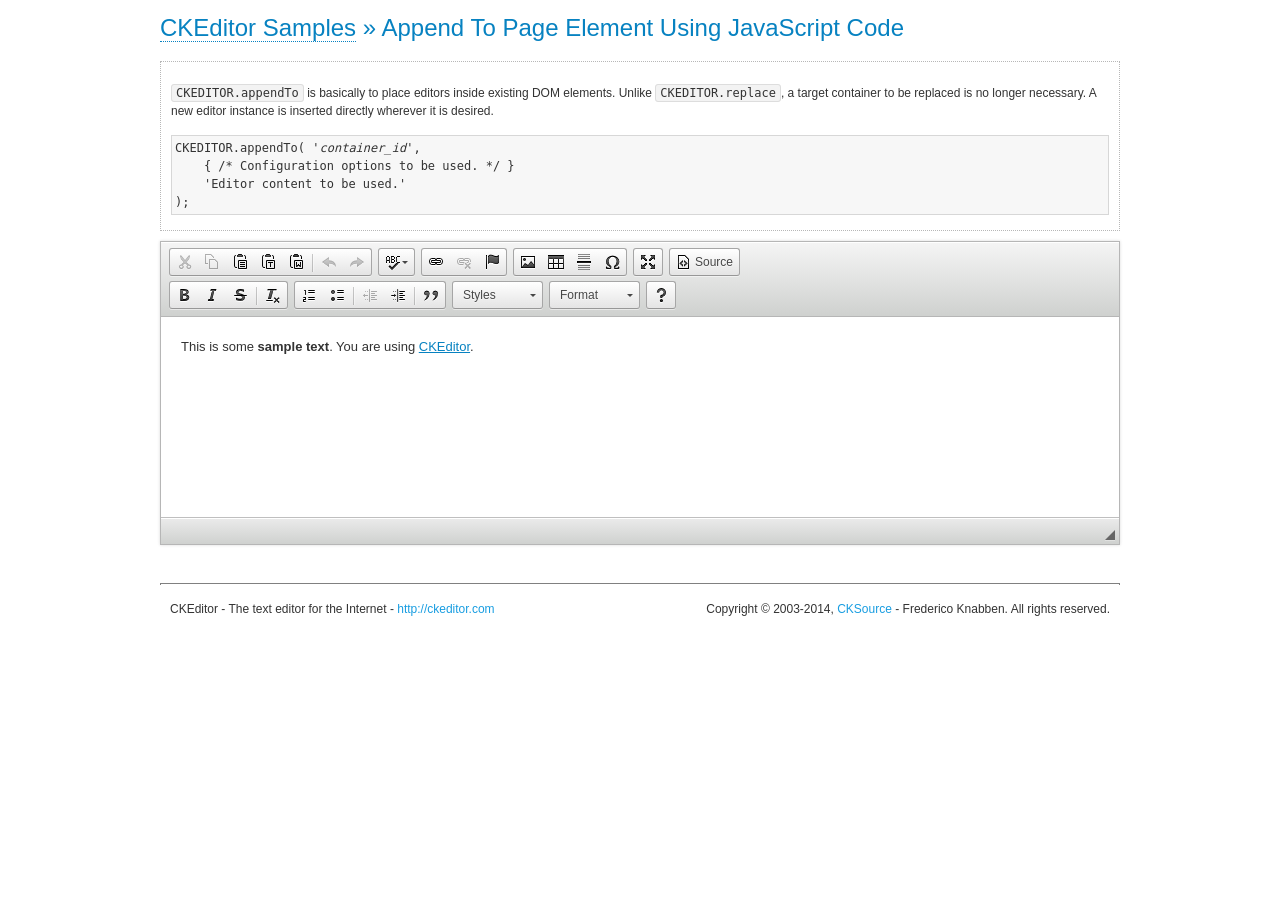
<file: admin/ckeditor/samples/appendto.html>
<!DOCTYPE html>
<!--
Copyright (c) 2003-2014, CKSource - Frederico Knabben. All rights reserved.
For licensing, see LICENSE.md or http://ckeditor.com/license
-->
<html>
<head>
	<meta charset="utf-8">
	<title>CKEDITOR.appendTo &mdash; CKEditor Sample</title>
	<script src="../ckeditor.js"></script>
	<link rel="stylesheet" href="sample.css">
</head>
<body>
	<h1 class="samples">
		<a href="index.html">CKEditor Samples</a> &raquo; Append To Page Element Using JavaScript Code
	</h1>
	<div id="section1">
		<div class="description">
			<p>
				<code>CKEDITOR.appendTo</code> is basically to place editors
				inside existing DOM elements. Unlike <code>CKEDITOR.replace</code>,
				a target container to be replaced is no longer necessary. A new editor
				instance is inserted directly wherever it is desired.
			</p>
<pre class="samples">CKEDITOR.appendTo( '<em>container_id</em>',
	{ /* Configuration options to be used. */ }
	'Editor content to be used.'
);</pre>
		</div>
		<script>

			// This call can be placed at any point after the
			// <textarea>, or inside a <head><script> in a
			// window.onload event handler.

			// Replace the <textarea id="editor"> with an CKEditor
			// instance, using default configurations.
			CKEDITOR.appendTo( 'section1',
				null,
				'<p>This is some <strong>sample text</strong>. You are using <a href="http://ckeditor.com/">CKEditor</a>.</p>'
			);

		</script>
	</div>
	<br>
	<div id="footer">
		<hr>
		<p>
			CKEditor - The text editor for the Internet - <a class="samples" href="http://ckeditor.com/">http://ckeditor.com</a>
		</p>
		<p id="copy">
			Copyright &copy; 2003-2014, <a class="samples" href="http://cksource.com/">CKSource</a> - Frederico
			Knabben. All rights reserved.
		</p>
	</div>
</body>
</html>
</file>
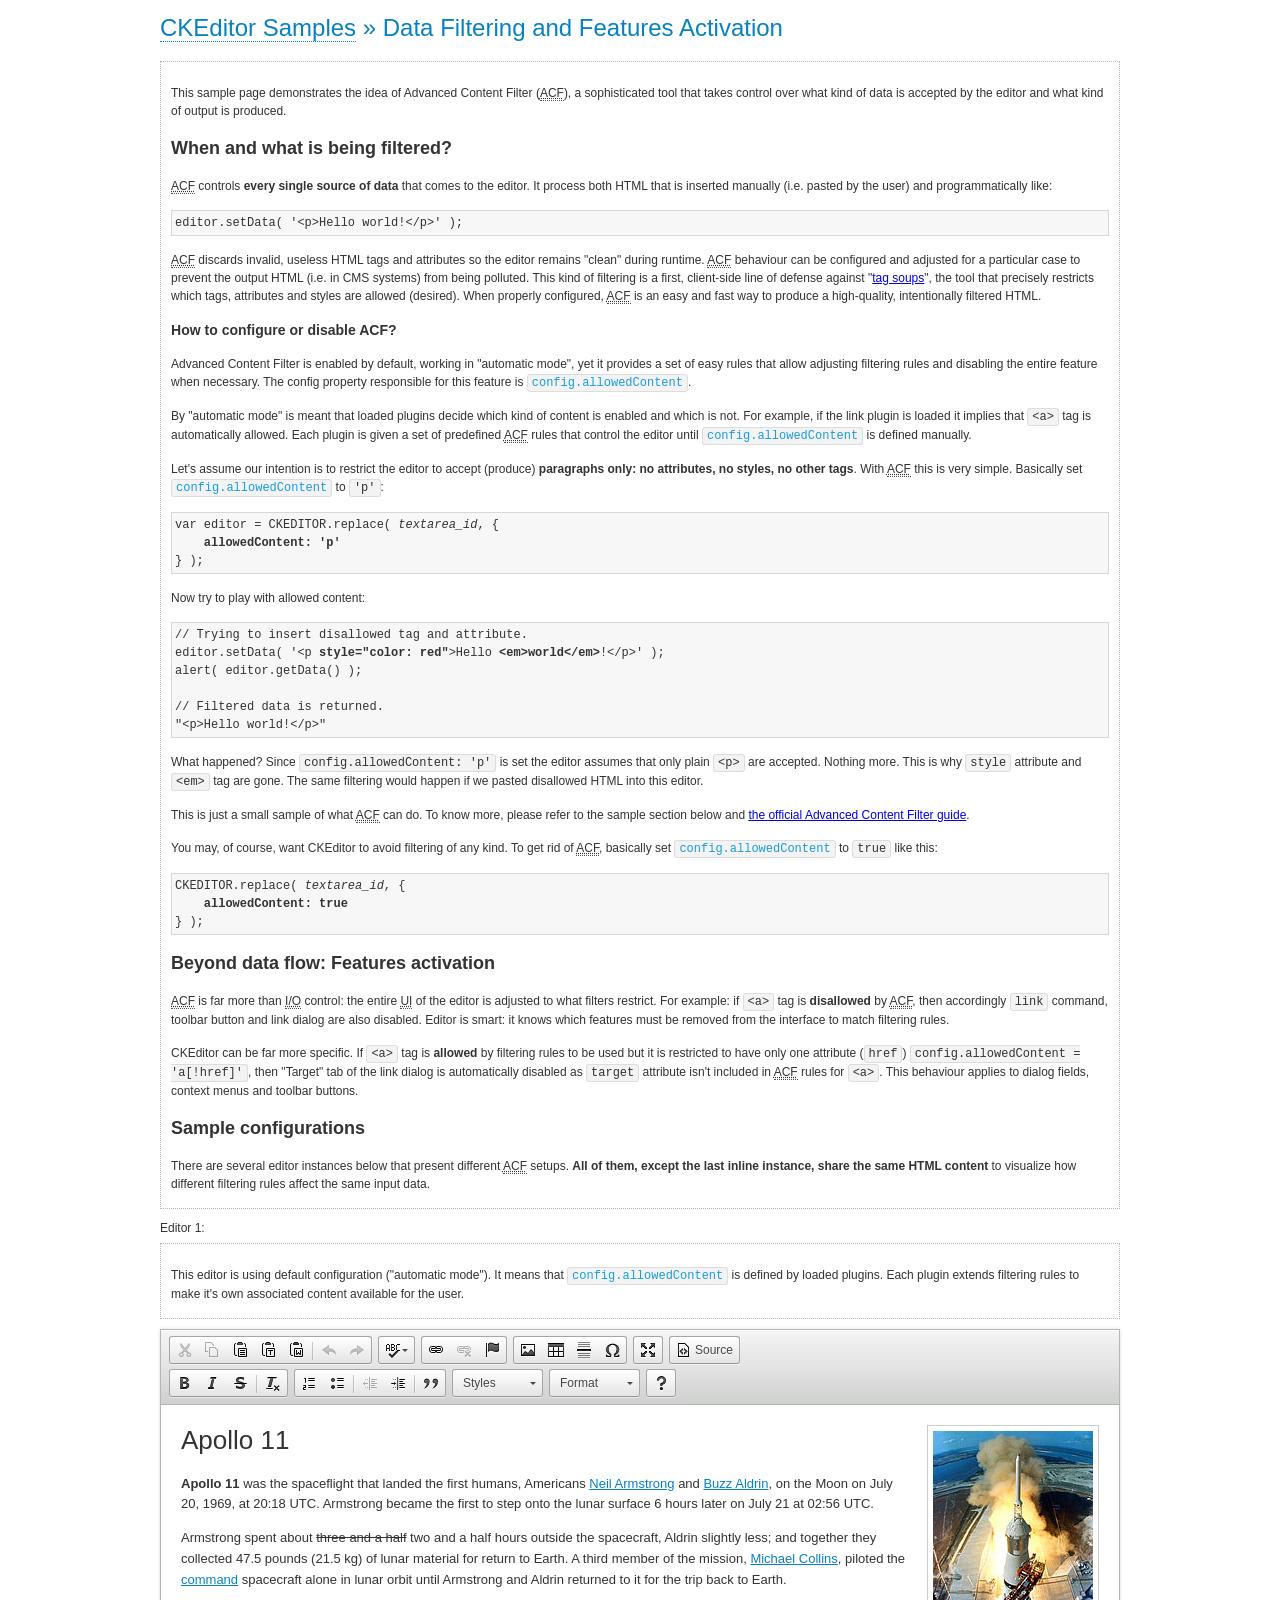
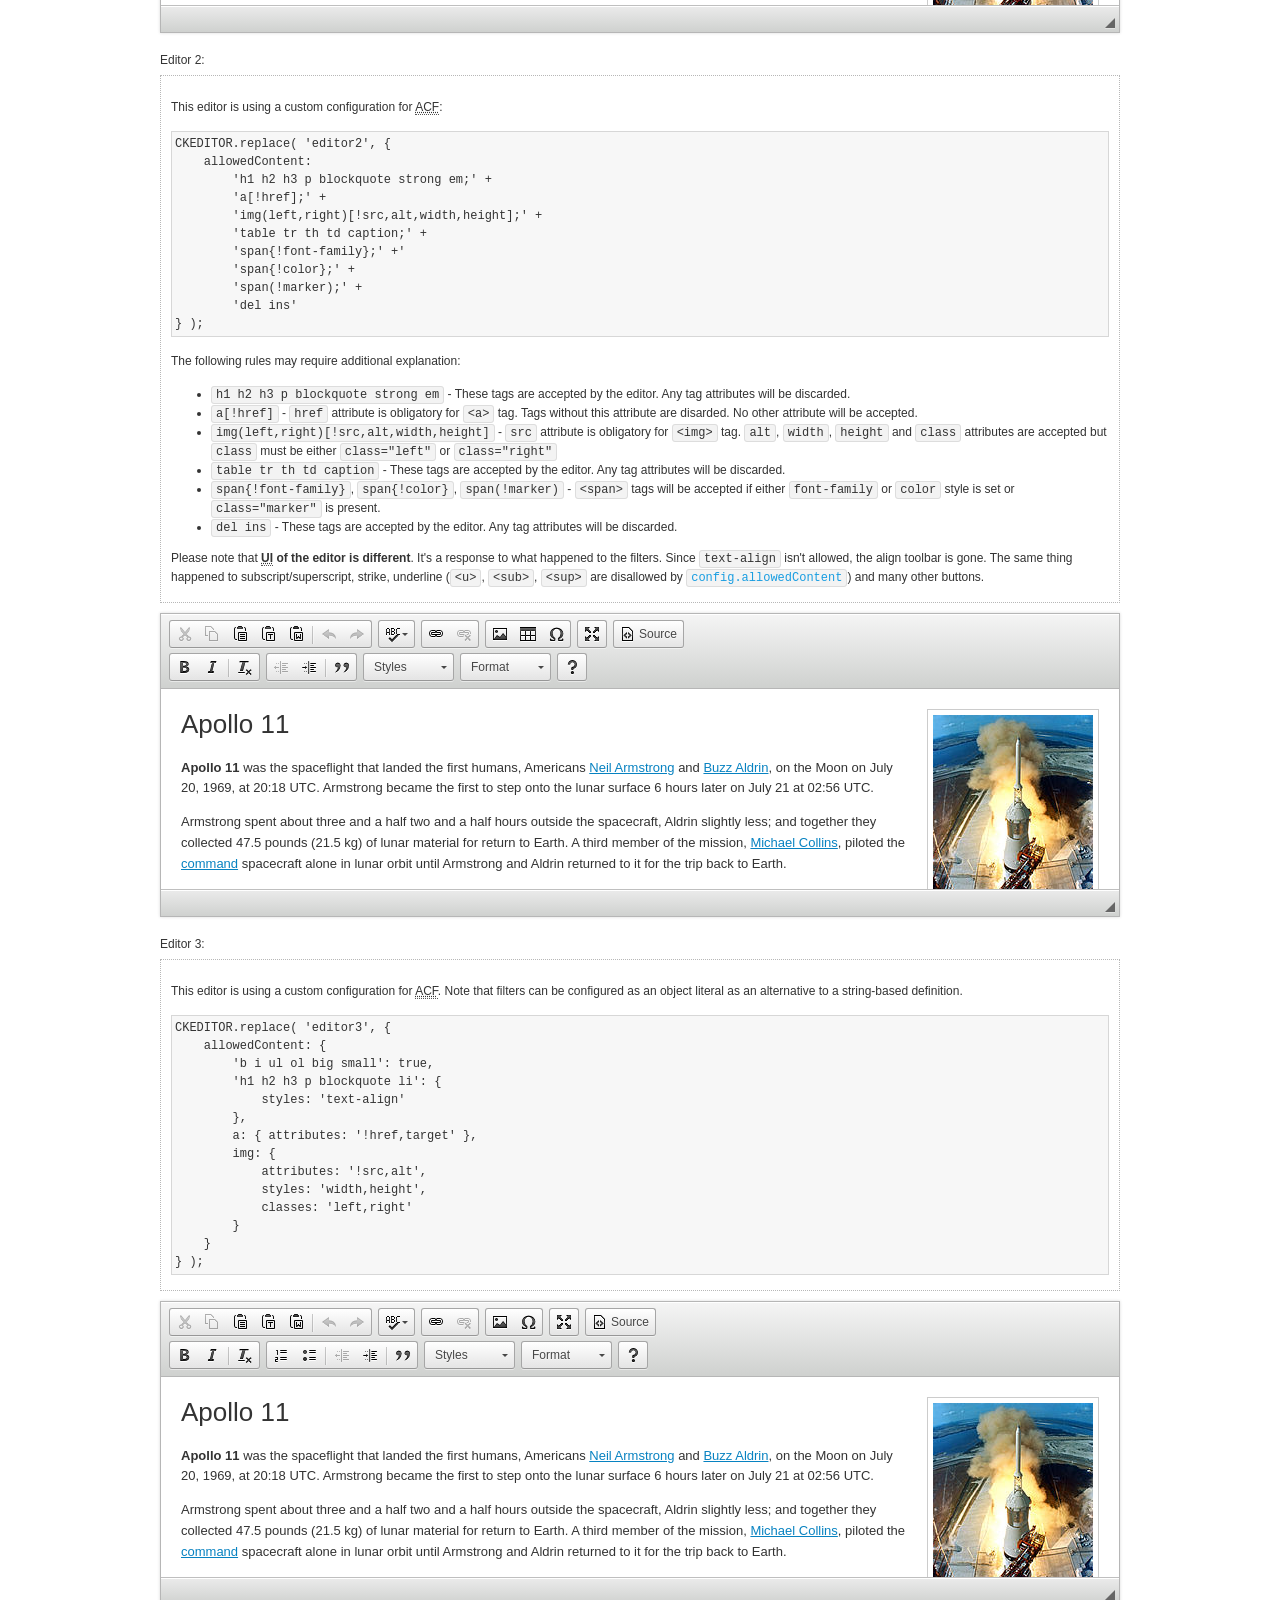
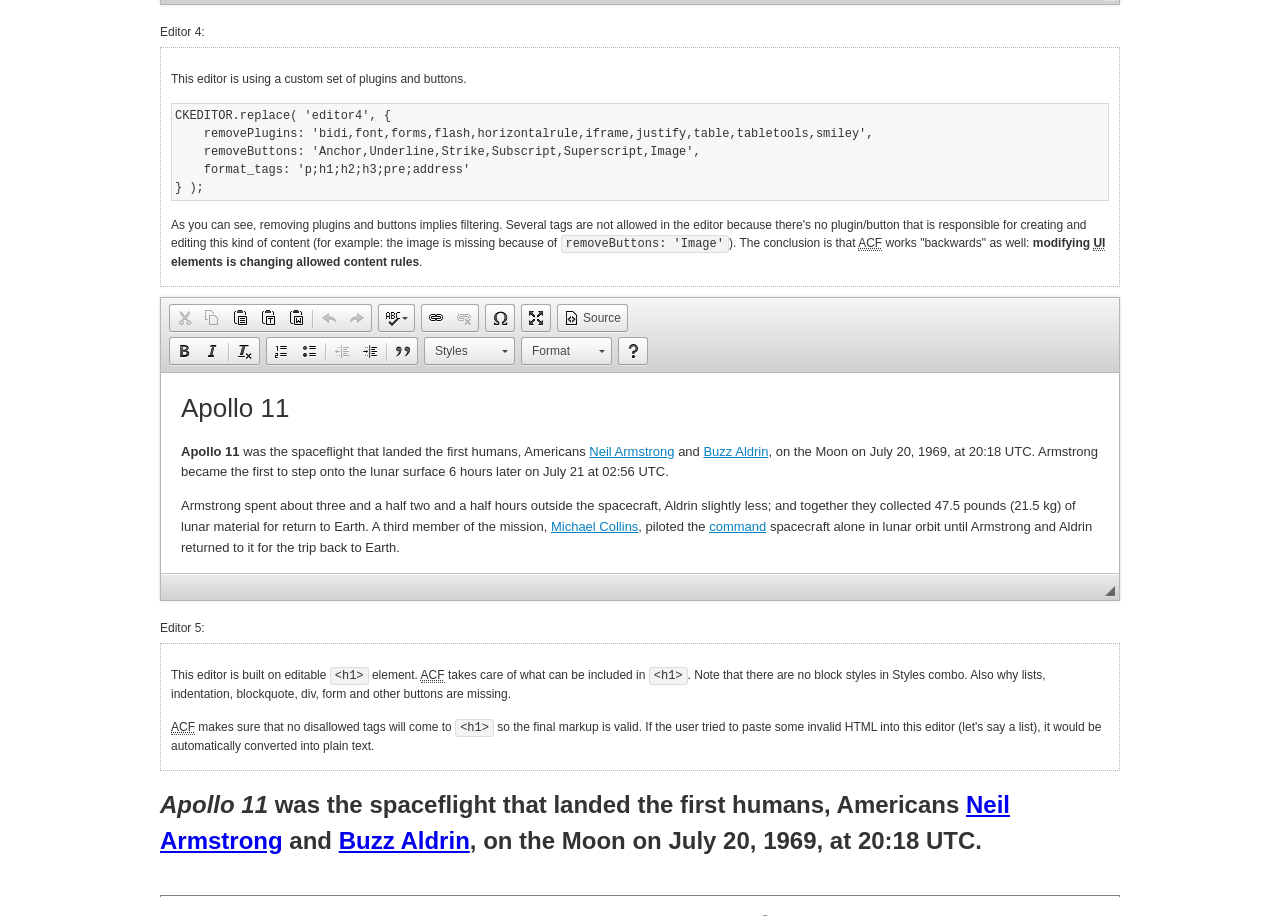
<file: admin/ckeditor/samples/datafiltering.html>
<!DOCTYPE html>
<!--
Copyright (c) 2003-2014, CKSource - Frederico Knabben. All rights reserved.
For licensing, see LICENSE.md or http://ckeditor.com/license
-->
<html>
<head>
	<meta charset="utf-8">
	<title>Data Filtering &mdash; CKEditor Sample</title>
	<script src="../ckeditor.js"></script>
	<link rel="stylesheet" href="sample.css">
	<script>
		// Remove advanced tabs for all editors.
		CKEDITOR.config.removeDialogTabs = 'image:advanced;link:advanced;flash:advanced;creatediv:advanced;editdiv:advanced';
	</script>
</head>
<body>
	<h1 class="samples">
		<a href="index.html">CKEditor Samples</a> &raquo; Data Filtering and Features Activation
	</h1>
	<div class="description">
		<p>
			This sample page demonstrates the idea of Advanced Content Filter
			(<abbr title="Advanced Content Filter">ACF</abbr>), a sophisticated
			tool that takes control over what kind of data is accepted by the editor and what
			kind of output is produced.
		</p>
		<h2>When and what is being filtered?</h2>
		<p>
			<abbr title="Advanced Content Filter">ACF</abbr> controls
			<strong>every single source of data</strong> that comes to the editor.
			It process both HTML that is inserted manually (i.e. pasted by the user)
			and programmatically like:
		</p>
<pre class="samples">
editor.setData( '&lt;p&gt;Hello world!&lt;/p&gt;' );
</pre>
		<p>
			<abbr title="Advanced Content Filter">ACF</abbr> discards invalid,
			useless HTML tags and attributes so the editor remains "clean" during
			runtime. <abbr title="Advanced Content Filter">ACF</abbr> behaviour
			can be configured and adjusted for a particular case to prevent the
			output HTML (i.e. in CMS systems) from being polluted.

			This kind of filtering is a first, client-side line of defense
			against "<a href="http://en.wikipedia.org/wiki/Tag_soup">tag soups</a>",
			the tool that precisely restricts which tags, attributes and styles
			are allowed (desired). When properly configured, <abbr title="Advanced Content Filter">ACF</abbr>
			is an easy and fast way to produce a high-quality, intentionally filtered HTML.
		</p>

		<h3>How to configure or disable ACF?</h3>
		<p>
			Advanced Content Filter is enabled by default, working in "automatic mode", yet
			it provides a set of easy rules that allow adjusting filtering rules
			and disabling the entire feature when necessary. The config property
			responsible for this feature is <code><a class="samples"
			href="http://docs.ckeditor.com/#!/api/CKEDITOR.config-cfg-allowedContent">config.allowedContent</a></code>.
		</p>
		<p>
			By "automatic mode" is meant that loaded plugins decide which kind
			of content is enabled and which is not. For example, if the link
			plugin is loaded it implies that <code>&lt;a&gt;</code> tag is
			automatically allowed. Each plugin is given a set
			of predefined <abbr title="Advanced Content Filter">ACF</abbr> rules
			that control the editor until <code><a class="samples"
			href="http://docs.ckeditor.com/#!/api/CKEDITOR.config-cfg-allowedContent">
			config.allowedContent</a></code>
			is defined manually.
		</p>
		<p>
			Let's assume our intention is to restrict the editor to accept (produce) <strong>paragraphs
			only: no attributes, no styles, no other tags</strong>.
			With <abbr title="Advanced Content Filter">ACF</abbr>
			this is very simple. Basically set <code><a class="samples"
			href="http://docs.ckeditor.com/#!/api/CKEDITOR.config-cfg-allowedContent">
			config.allowedContent</a></code> to <code>'p'</code>:
		</p>
<pre class="samples">
var editor = CKEDITOR.replace( <em>textarea_id</em>, {
	<strong>allowedContent: 'p'</strong>
} );
</pre>
		<p>
			Now try to play with allowed content:
		</p>
<pre class="samples">
// Trying to insert disallowed tag and attribute.
editor.setData( '&lt;p <strong>style="color: red"</strong>&gt;Hello <strong>&lt;em&gt;world&lt;/em&gt;</strong>!&lt;/p&gt;' );
alert( editor.getData() );

// Filtered data is returned.
"&lt;p&gt;Hello world!&lt;/p&gt;"
</pre>
		<p>
			What happened? Since <code>config.allowedContent: 'p'</code> is set the editor assumes
			that only plain <code>&lt;p&gt;</code> are accepted. Nothing more. This is why
			<code>style</code> attribute and <code>&lt;em&gt;</code> tag are gone. The same
			filtering would happen if we pasted disallowed HTML into this editor.
		</p>
		<p>
			This is just a small sample of what <abbr title="Advanced Content Filter">ACF</abbr>
			can do. To know more, please refer to the sample section below and
			<a href="http://docs.ckeditor.com/#!/guide/dev_advanced_content_filter">the official Advanced Content Filter guide</a>.
		</p>
		<p>
			You may, of course, want CKEditor to avoid filtering of any kind.
			To get rid of <abbr title="Advanced Content Filter">ACF</abbr>,
			basically set <code><a class="samples"
			href="http://docs.ckeditor.com/#!/api/CKEDITOR.config-cfg-allowedContent">
			config.allowedContent</a></code> to <code>true</code> like this:
		</p>
<pre class="samples">
CKEDITOR.replace( <em>textarea_id</em>, {
	<strong>allowedContent: true</strong>
} );
</pre>

		<h2>Beyond data flow: Features activation</h2>
		<p>
			<abbr title="Advanced Content Filter">ACF</abbr> is far more than
			<abbr title="Input/Output">I/O</abbr> control: the entire
			<abbr title="User Interface">UI</abbr> of the editor is adjusted to what
			filters restrict. For example: if <code>&lt;a&gt;</code> tag is
			<strong>disallowed</strong>
			by <abbr title="Advanced Content Filter">ACF</abbr>,
			then accordingly <code>link</code> command, toolbar button and link dialog
			are also disabled. Editor is smart: it knows which features must be
			removed from the interface to match filtering rules.
		</p>
		<p>
			CKEditor can be far more specific. If <code>&lt;a&gt;</code> tag is
			<strong>allowed</strong> by filtering rules to be used but it is restricted
			to have only one attribute (<code>href</code>)
			<code>config.allowedContent = 'a[!href]'</code>, then
			"Target" tab of the link dialog is automatically disabled as <code>target</code>
			attribute isn't included in <abbr title="Advanced Content Filter">ACF</abbr> rules
			for <code>&lt;a&gt;</code>. This behaviour applies to dialog fields, context
			menus and toolbar buttons.
		</p>

		<h2>Sample configurations</h2>
		<p>
			There are several editor instances below that present different
			<abbr title="Advanced Content Filter">ACF</abbr> setups. <strong>All of them,
			except the last inline instance, share the same HTML content</strong> to visualize
			how different filtering rules affect the same input data.
		</p>
	</div>

	<div>
		<label for="editor1">
			Editor 1:
		</label>
		<div class="description">
			<p>
				This editor is using default configuration ("automatic mode"). It means that
				<code><a class="samples"
				href="http://docs.ckeditor.com/#!/api/CKEDITOR.config-cfg-allowedContent">
				config.allowedContent</a></code> is defined by loaded plugins.
				Each plugin extends filtering rules to make it's own associated content
				available for the user.
			</p>
		</div>
		<textarea cols="80" id="editor1" name="editor1" rows="10">
			&lt;h1&gt;&lt;img alt=&quot;Saturn V carrying Apollo 11&quot; class=&quot;right&quot; src=&quot;assets/sample.jpg&quot;/&gt; Apollo 11&lt;/h1&gt; &lt;p&gt;&lt;b&gt;Apollo 11&lt;/b&gt; was the spaceflight that landed the first humans, Americans &lt;a href=&quot;http://en.wikipedia.org/wiki/Neil_Armstrong&quot; title=&quot;Neil Armstrong&quot;&gt;Neil Armstrong&lt;/a&gt; and &lt;a href=&quot;http://en.wikipedia.org/wiki/Buzz_Aldrin&quot; title=&quot;Buzz Aldrin&quot;&gt;Buzz Aldrin&lt;/a&gt;, on the Moon on July 20, 1969, at 20:18 UTC. Armstrong became the first to step onto the lunar surface 6 hours later on July 21 at 02:56 UTC.&lt;/p&gt; &lt;p&gt;Armstrong spent about &lt;s&gt;three and a half&lt;/s&gt; two and a half hours outside the spacecraft, Aldrin slightly less; and together they collected 47.5 pounds (21.5&amp;nbsp;kg) of lunar material for return to Earth. A third member of the mission, &lt;a href=&quot;http://en.wikipedia.org/wiki/Michael_Collins_(astronaut)&quot; title=&quot;Michael Collins (astronaut)&quot;&gt;Michael Collins&lt;/a&gt;, piloted the &lt;a href=&quot;http://en.wikipedia.org/wiki/Apollo_Command/Service_Module&quot; title=&quot;Apollo Command/Service Module&quot;&gt;command&lt;/a&gt; spacecraft alone in lunar orbit until Armstrong and Aldrin returned to it for the trip back to Earth.&lt;/p&gt; &lt;h2&gt;Broadcasting and &lt;em&gt;quotes&lt;/em&gt; &lt;a id=&quot;quotes&quot; name=&quot;quotes&quot;&gt;&lt;/a&gt;&lt;/h2&gt; &lt;p&gt;Broadcast on live TV to a world-wide audience, Armstrong stepped onto the lunar surface and described the event as:&lt;/p&gt; &lt;blockquote&gt;&lt;p&gt;One small step for [a] man, one giant leap for mankind.&lt;/p&gt;&lt;/blockquote&gt; &lt;p&gt;Apollo 11 effectively ended the &lt;a href=&quot;http://en.wikipedia.org/wiki/Space_Race&quot; title=&quot;Space Race&quot;&gt;Space Race&lt;/a&gt; and fulfilled a national goal proposed in 1961 by the late U.S. President &lt;a href=&quot;http://en.wikipedia.org/wiki/John_F._Kennedy&quot; title=&quot;John F. Kennedy&quot;&gt;John F. Kennedy&lt;/a&gt; in a speech before the United States Congress:&lt;/p&gt; &lt;blockquote&gt;&lt;p&gt;[...] before this decade is out, of landing a man on the Moon and returning him safely to the Earth.&lt;/p&gt;&lt;/blockquote&gt; &lt;h2&gt;Technical details &lt;a id=&quot;tech-details&quot; name=&quot;tech-details&quot;&gt;&lt;/a&gt;&lt;/h2&gt; &lt;table align=&quot;right&quot; border=&quot;1&quot; bordercolor=&quot;#ccc&quot; cellpadding=&quot;5&quot; cellspacing=&quot;0&quot; style=&quot;border-collapse:collapse;margin:10px 0 10px 15px;&quot;&gt; &lt;caption&gt;&lt;strong&gt;Mission crew&lt;/strong&gt;&lt;/caption&gt; &lt;thead&gt; &lt;tr&gt; &lt;th scope=&quot;col&quot;&gt;Position&lt;/th&gt; &lt;th scope=&quot;col&quot;&gt;Astronaut&lt;/th&gt; &lt;/tr&gt; &lt;/thead&gt; &lt;tbody&gt; &lt;tr&gt; &lt;td&gt;Commander&lt;/td&gt; &lt;td&gt;Neil A. Armstrong&lt;/td&gt; &lt;/tr&gt; &lt;tr&gt; &lt;td&gt;Command Module Pilot&lt;/td&gt; &lt;td&gt;Michael Collins&lt;/td&gt; &lt;/tr&gt; &lt;tr&gt; &lt;td&gt;Lunar Module Pilot&lt;/td&gt; &lt;td&gt;Edwin &amp;quot;Buzz&amp;quot; E. Aldrin, Jr.&lt;/td&gt; &lt;/tr&gt; &lt;/tbody&gt; &lt;/table&gt; &lt;p&gt;Launched by a &lt;strong&gt;Saturn V&lt;/strong&gt; rocket from &lt;a href=&quot;http://en.wikipedia.org/wiki/Kennedy_Space_Center&quot; title=&quot;Kennedy Space Center&quot;&gt;Kennedy Space Center&lt;/a&gt; in Merritt Island, Florida on July 16, Apollo 11 was the fifth manned mission of &lt;a href=&quot;http://en.wikipedia.org/wiki/NASA&quot; title=&quot;NASA&quot;&gt;NASA&lt;/a&gt;&amp;#39;s Apollo program. The Apollo spacecraft had three parts:&lt;/p&gt; &lt;ol&gt; &lt;li&gt;&lt;strong&gt;Command Module&lt;/strong&gt; with a cabin for the three astronauts which was the only part which landed back on Earth&lt;/li&gt; &lt;li&gt;&lt;strong&gt;Service Module&lt;/strong&gt; which supported the Command Module with propulsion, electrical power, oxygen and water&lt;/li&gt; &lt;li&gt;&lt;strong&gt;Lunar Module&lt;/strong&gt; for landing on the Moon.&lt;/li&gt; &lt;/ol&gt; &lt;p&gt;After being sent to the Moon by the Saturn V&amp;#39;s upper stage, the astronauts separated the spacecraft from it and travelled for three days until they entered into lunar orbit. Armstrong and Aldrin then moved into the Lunar Module and landed in the &lt;a href=&quot;http://en.wikipedia.org/wiki/Mare_Tranquillitatis&quot; title=&quot;Mare Tranquillitatis&quot;&gt;Sea of Tranquility&lt;/a&gt;. They stayed a total of about 21 and a half hours on the lunar surface. After lifting off in the upper part of the Lunar Module and rejoining Collins in the Command Module, they returned to Earth and landed in the &lt;a href=&quot;http://en.wikipedia.org/wiki/Pacific_Ocean&quot; title=&quot;Pacific Ocean&quot;&gt;Pacific Ocean&lt;/a&gt; on July 24.&lt;/p&gt; &lt;hr/&gt; &lt;p style=&quot;text-align: right;&quot;&gt;&lt;small&gt;Source: &lt;a href=&quot;http://en.wikipedia.org/wiki/Apollo_11&quot;&gt;Wikipedia.org&lt;/a&gt;&lt;/small&gt;&lt;/p&gt;
		</textarea>

		<script>

			CKEDITOR.replace( 'editor1' );

		</script>
	</div>

	<br>

	<div>
		<label for="editor2">
			Editor 2:
		</label>
		<div class="description">
			<p>
				This editor is using a custom configuration for
				<abbr title="Advanced Content Filter">ACF</abbr>:
			</p>
<pre class="samples">
CKEDITOR.replace( 'editor2', {
	allowedContent:
		'h1 h2 h3 p blockquote strong em;' +
		'a[!href];' +
		'img(left,right)[!src,alt,width,height];' +
		'table tr th td caption;' +
		'span{!font-family};' +'
		'span{!color};' +
		'span(!marker);' +
		'del ins'
} );
</pre>
			<p>
				The following rules may require additional explanation:
			</p>
			<ul>
				<li>
					<code>h1 h2 h3 p blockquote strong em</code> - These tags
					are accepted by the editor. Any tag attributes will be discarded.
				</li>
				<li>
					<code>a[!href]</code> - <code>href</code> attribute is obligatory
					for <code>&lt;a&gt;</code> tag. Tags without this attribute
					are disarded. No other attribute will be accepted.
				</li>
				<li>
					<code>img(left,right)[!src,alt,width,height]</code> - <code>src</code>
					attribute is obligatory for <code>&lt;img&gt;</code> tag.
					<code>alt</code>, <code>width</code>, <code>height</code>
					and <code>class</code> attributes are accepted but
					<code>class</code> must be either <code>class="left"</code>
					or <code>class="right"</code>
				</li>
				<li>
					<code>table tr th td caption</code> - These tags
					are accepted by the editor. Any tag attributes will be discarded.
				</li>
				<li>
					<code>span{!font-family}</code>, <code>span{!color}</code>,
					<code>span(!marker)</code> - <code>&lt;span&gt;</code> tags
					will be accepted if either <code>font-family</code> or
					<code>color</code> style is set or <code>class="marker"</code>
					is present.
				</li>
				<li>
					<code>del ins</code> - These tags
					are accepted by the editor. Any tag attributes will be discarded.
				</li>
			</ul>
			<p>
				Please note that <strong><abbr title="User Interface">UI</abbr> of the
				editor is different</strong>. It's a response to what happened to the filters.
				Since <code>text-align</code> isn't allowed, the align toolbar is gone.
				The same thing happened to subscript/superscript, strike, underline
				(<code>&lt;u&gt;</code>, <code>&lt;sub&gt;</code>, <code>&lt;sup&gt;</code>
				are disallowed by <code><a class="samples"
				href="http://docs.ckeditor.com/#!/api/CKEDITOR.config-cfg-allowedContent">
				config.allowedContent</a></code>) and many other buttons.
			</p>
		</div>
		<textarea cols="80" id="editor2" name="editor2" rows="10">
			&lt;h1&gt;&lt;img alt=&quot;Saturn V carrying Apollo 11&quot; class=&quot;right&quot; src=&quot;assets/sample.jpg&quot;/&gt; Apollo 11&lt;/h1&gt; &lt;p&gt;&lt;b&gt;Apollo 11&lt;/b&gt; was the spaceflight that landed the first humans, Americans &lt;a href=&quot;http://en.wikipedia.org/wiki/Neil_Armstrong&quot; title=&quot;Neil Armstrong&quot;&gt;Neil Armstrong&lt;/a&gt; and &lt;a href=&quot;http://en.wikipedia.org/wiki/Buzz_Aldrin&quot; title=&quot;Buzz Aldrin&quot;&gt;Buzz Aldrin&lt;/a&gt;, on the Moon on July 20, 1969, at 20:18 UTC. Armstrong became the first to step onto the lunar surface 6 hours later on July 21 at 02:56 UTC.&lt;/p&gt; &lt;p&gt;Armstrong spent about &lt;s&gt;three and a half&lt;/s&gt; two and a half hours outside the spacecraft, Aldrin slightly less; and together they collected 47.5 pounds (21.5&amp;nbsp;kg) of lunar material for return to Earth. A third member of the mission, &lt;a href=&quot;http://en.wikipedia.org/wiki/Michael_Collins_(astronaut)&quot; title=&quot;Michael Collins (astronaut)&quot;&gt;Michael Collins&lt;/a&gt;, piloted the &lt;a href=&quot;http://en.wikipedia.org/wiki/Apollo_Command/Service_Module&quot; title=&quot;Apollo Command/Service Module&quot;&gt;command&lt;/a&gt; spacecraft alone in lunar orbit until Armstrong and Aldrin returned to it for the trip back to Earth.&lt;/p&gt; &lt;h2&gt;Broadcasting and &lt;em&gt;quotes&lt;/em&gt; &lt;a id=&quot;quotes&quot; name=&quot;quotes&quot;&gt;&lt;/a&gt;&lt;/h2&gt; &lt;p&gt;Broadcast on live TV to a world-wide audience, Armstrong stepped onto the lunar surface and described the event as:&lt;/p&gt; &lt;blockquote&gt;&lt;p&gt;One small step for [a] man, one giant leap for mankind.&lt;/p&gt;&lt;/blockquote&gt; &lt;p&gt;Apollo 11 effectively ended the &lt;a href=&quot;http://en.wikipedia.org/wiki/Space_Race&quot; title=&quot;Space Race&quot;&gt;Space Race&lt;/a&gt; and fulfilled a national goal proposed in 1961 by the late U.S. President &lt;a href=&quot;http://en.wikipedia.org/wiki/John_F._Kennedy&quot; title=&quot;John F. Kennedy&quot;&gt;John F. Kennedy&lt;/a&gt; in a speech before the United States Congress:&lt;/p&gt; &lt;blockquote&gt;&lt;p&gt;[...] before this decade is out, of landing a man on the Moon and returning him safely to the Earth.&lt;/p&gt;&lt;/blockquote&gt; &lt;h2&gt;Technical details &lt;a id=&quot;tech-details&quot; name=&quot;tech-details&quot;&gt;&lt;/a&gt;&lt;/h2&gt; &lt;table align=&quot;right&quot; border=&quot;1&quot; bordercolor=&quot;#ccc&quot; cellpadding=&quot;5&quot; cellspacing=&quot;0&quot; style=&quot;border-collapse:collapse;margin:10px 0 10px 15px;&quot;&gt; &lt;caption&gt;&lt;strong&gt;Mission crew&lt;/strong&gt;&lt;/caption&gt; &lt;thead&gt; &lt;tr&gt; &lt;th scope=&quot;col&quot;&gt;Position&lt;/th&gt; &lt;th scope=&quot;col&quot;&gt;Astronaut&lt;/th&gt; &lt;/tr&gt; &lt;/thead&gt; &lt;tbody&gt; &lt;tr&gt; &lt;td&gt;Commander&lt;/td&gt; &lt;td&gt;Neil A. Armstrong&lt;/td&gt; &lt;/tr&gt; &lt;tr&gt; &lt;td&gt;Command Module Pilot&lt;/td&gt; &lt;td&gt;Michael Collins&lt;/td&gt; &lt;/tr&gt; &lt;tr&gt; &lt;td&gt;Lunar Module Pilot&lt;/td&gt; &lt;td&gt;Edwin &amp;quot;Buzz&amp;quot; E. Aldrin, Jr.&lt;/td&gt; &lt;/tr&gt; &lt;/tbody&gt; &lt;/table&gt; &lt;p&gt;Launched by a &lt;strong&gt;Saturn V&lt;/strong&gt; rocket from &lt;a href=&quot;http://en.wikipedia.org/wiki/Kennedy_Space_Center&quot; title=&quot;Kennedy Space Center&quot;&gt;Kennedy Space Center&lt;/a&gt; in Merritt Island, Florida on July 16, Apollo 11 was the fifth manned mission of &lt;a href=&quot;http://en.wikipedia.org/wiki/NASA&quot; title=&quot;NASA&quot;&gt;NASA&lt;/a&gt;&amp;#39;s Apollo program. The Apollo spacecraft had three parts:&lt;/p&gt; &lt;ol&gt; &lt;li&gt;&lt;strong&gt;Command Module&lt;/strong&gt; with a cabin for the three astronauts which was the only part which landed back on Earth&lt;/li&gt; &lt;li&gt;&lt;strong&gt;Service Module&lt;/strong&gt; which supported the Command Module with propulsion, electrical power, oxygen and water&lt;/li&gt; &lt;li&gt;&lt;strong&gt;Lunar Module&lt;/strong&gt; for landing on the Moon.&lt;/li&gt; &lt;/ol&gt; &lt;p&gt;After being sent to the Moon by the Saturn V&amp;#39;s upper stage, the astronauts separated the spacecraft from it and travelled for three days until they entered into lunar orbit. Armstrong and Aldrin then moved into the Lunar Module and landed in the &lt;a href=&quot;http://en.wikipedia.org/wiki/Mare_Tranquillitatis&quot; title=&quot;Mare Tranquillitatis&quot;&gt;Sea of Tranquility&lt;/a&gt;. They stayed a total of about 21 and a half hours on the lunar surface. After lifting off in the upper part of the Lunar Module and rejoining Collins in the Command Module, they returned to Earth and landed in the &lt;a href=&quot;http://en.wikipedia.org/wiki/Pacific_Ocean&quot; title=&quot;Pacific Ocean&quot;&gt;Pacific Ocean&lt;/a&gt; on July 24.&lt;/p&gt; &lt;hr/&gt; &lt;p style=&quot;text-align: right;&quot;&gt;&lt;small&gt;Source: &lt;a href=&quot;http://en.wikipedia.org/wiki/Apollo_11&quot;&gt;Wikipedia.org&lt;/a&gt;&lt;/small&gt;&lt;/p&gt;
		</textarea>
		<script>

			CKEDITOR.replace( 'editor2', {
				allowedContent:
					'h1 h2 h3 p blockquote strong em;' +
					'a[!href];' +
					'img(left,right)[!src,alt,width,height];' +
					'table tr th td caption;' +
					'span{!font-family};' +
					'span{!color};' +
					'span(!marker);' +
					'del ins'
			} );

		</script>
	</div>

	<br>

	<div>
		<label for="editor3">
			Editor 3:
		</label>
		<div class="description">
			<p>
				This editor is using a custom configuration for
				<abbr title="Advanced Content Filter">ACF</abbr>.
				Note that filters can be configured as an object literal
				as an alternative to a string-based definition.
			</p>
<pre class="samples">
CKEDITOR.replace( 'editor3', {
	allowedContent: {
		'b i ul ol big small': true,
		'h1 h2 h3 p blockquote li': {
			styles: 'text-align'
		},
		a: { attributes: '!href,target' },
		img: {
			attributes: '!src,alt',
			styles: 'width,height',
			classes: 'left,right'
		}
	}
} );
</pre>
		</div>
		<textarea cols="80" id="editor3" name="editor3" rows="10">
			&lt;h1&gt;&lt;img alt=&quot;Saturn V carrying Apollo 11&quot; class=&quot;right&quot; src=&quot;assets/sample.jpg&quot;/&gt; Apollo 11&lt;/h1&gt; &lt;p&gt;&lt;b&gt;Apollo 11&lt;/b&gt; was the spaceflight that landed the first humans, Americans &lt;a href=&quot;http://en.wikipedia.org/wiki/Neil_Armstrong&quot; title=&quot;Neil Armstrong&quot;&gt;Neil Armstrong&lt;/a&gt; and &lt;a href=&quot;http://en.wikipedia.org/wiki/Buzz_Aldrin&quot; title=&quot;Buzz Aldrin&quot;&gt;Buzz Aldrin&lt;/a&gt;, on the Moon on July 20, 1969, at 20:18 UTC. Armstrong became the first to step onto the lunar surface 6 hours later on July 21 at 02:56 UTC.&lt;/p&gt; &lt;p&gt;Armstrong spent about &lt;s&gt;three and a half&lt;/s&gt; two and a half hours outside the spacecraft, Aldrin slightly less; and together they collected 47.5 pounds (21.5&amp;nbsp;kg) of lunar material for return to Earth. A third member of the mission, &lt;a href=&quot;http://en.wikipedia.org/wiki/Michael_Collins_(astronaut)&quot; title=&quot;Michael Collins (astronaut)&quot;&gt;Michael Collins&lt;/a&gt;, piloted the &lt;a href=&quot;http://en.wikipedia.org/wiki/Apollo_Command/Service_Module&quot; title=&quot;Apollo Command/Service Module&quot;&gt;command&lt;/a&gt; spacecraft alone in lunar orbit until Armstrong and Aldrin returned to it for the trip back to Earth.&lt;/p&gt; &lt;h2&gt;Broadcasting and &lt;em&gt;quotes&lt;/em&gt; &lt;a id=&quot;quotes&quot; name=&quot;quotes&quot;&gt;&lt;/a&gt;&lt;/h2&gt; &lt;p&gt;Broadcast on live TV to a world-wide audience, Armstrong stepped onto the lunar surface and described the event as:&lt;/p&gt; &lt;blockquote&gt;&lt;p&gt;One small step for [a] man, one giant leap for mankind.&lt;/p&gt;&lt;/blockquote&gt; &lt;p&gt;Apollo 11 effectively ended the &lt;a href=&quot;http://en.wikipedia.org/wiki/Space_Race&quot; title=&quot;Space Race&quot;&gt;Space Race&lt;/a&gt; and fulfilled a national goal proposed in 1961 by the late U.S. President &lt;a href=&quot;http://en.wikipedia.org/wiki/John_F._Kennedy&quot; title=&quot;John F. Kennedy&quot;&gt;John F. Kennedy&lt;/a&gt; in a speech before the United States Congress:&lt;/p&gt; &lt;blockquote&gt;&lt;p&gt;[...] before this decade is out, of landing a man on the Moon and returning him safely to the Earth.&lt;/p&gt;&lt;/blockquote&gt; &lt;h2&gt;Technical details &lt;a id=&quot;tech-details&quot; name=&quot;tech-details&quot;&gt;&lt;/a&gt;&lt;/h2&gt; &lt;table align=&quot;right&quot; border=&quot;1&quot; bordercolor=&quot;#ccc&quot; cellpadding=&quot;5&quot; cellspacing=&quot;0&quot; style=&quot;border-collapse:collapse;margin:10px 0 10px 15px;&quot;&gt; &lt;caption&gt;&lt;strong&gt;Mission crew&lt;/strong&gt;&lt;/caption&gt; &lt;thead&gt; &lt;tr&gt; &lt;th scope=&quot;col&quot;&gt;Position&lt;/th&gt; &lt;th scope=&quot;col&quot;&gt;Astronaut&lt;/th&gt; &lt;/tr&gt; &lt;/thead&gt; &lt;tbody&gt; &lt;tr&gt; &lt;td&gt;Commander&lt;/td&gt; &lt;td&gt;Neil A. Armstrong&lt;/td&gt; &lt;/tr&gt; &lt;tr&gt; &lt;td&gt;Command Module Pilot&lt;/td&gt; &lt;td&gt;Michael Collins&lt;/td&gt; &lt;/tr&gt; &lt;tr&gt; &lt;td&gt;Lunar Module Pilot&lt;/td&gt; &lt;td&gt;Edwin &amp;quot;Buzz&amp;quot; E. Aldrin, Jr.&lt;/td&gt; &lt;/tr&gt; &lt;/tbody&gt; &lt;/table&gt; &lt;p&gt;Launched by a &lt;strong&gt;Saturn V&lt;/strong&gt; rocket from &lt;a href=&quot;http://en.wikipedia.org/wiki/Kennedy_Space_Center&quot; title=&quot;Kennedy Space Center&quot;&gt;Kennedy Space Center&lt;/a&gt; in Merritt Island, Florida on July 16, Apollo 11 was the fifth manned mission of &lt;a href=&quot;http://en.wikipedia.org/wiki/NASA&quot; title=&quot;NASA&quot;&gt;NASA&lt;/a&gt;&amp;#39;s Apollo program. The Apollo spacecraft had three parts:&lt;/p&gt; &lt;ol&gt; &lt;li&gt;&lt;strong&gt;Command Module&lt;/strong&gt; with a cabin for the three astronauts which was the only part which landed back on Earth&lt;/li&gt; &lt;li&gt;&lt;strong&gt;Service Module&lt;/strong&gt; which supported the Command Module with propulsion, electrical power, oxygen and water&lt;/li&gt; &lt;li&gt;&lt;strong&gt;Lunar Module&lt;/strong&gt; for landing on the Moon.&lt;/li&gt; &lt;/ol&gt; &lt;p&gt;After being sent to the Moon by the Saturn V&amp;#39;s upper stage, the astronauts separated the spacecraft from it and travelled for three days until they entered into lunar orbit. Armstrong and Aldrin then moved into the Lunar Module and landed in the &lt;a href=&quot;http://en.wikipedia.org/wiki/Mare_Tranquillitatis&quot; title=&quot;Mare Tranquillitatis&quot;&gt;Sea of Tranquility&lt;/a&gt;. They stayed a total of about 21 and a half hours on the lunar surface. After lifting off in the upper part of the Lunar Module and rejoining Collins in the Command Module, they returned to Earth and landed in the &lt;a href=&quot;http://en.wikipedia.org/wiki/Pacific_Ocean&quot; title=&quot;Pacific Ocean&quot;&gt;Pacific Ocean&lt;/a&gt; on July 24.&lt;/p&gt; &lt;hr/&gt; &lt;p style=&quot;text-align: right;&quot;&gt;&lt;small&gt;Source: &lt;a href=&quot;http://en.wikipedia.org/wiki/Apollo_11&quot;&gt;Wikipedia.org&lt;/a&gt;&lt;/small&gt;&lt;/p&gt;
		</textarea>
		<script>

			CKEDITOR.replace( 'editor3', {
				allowedContent: {
					'b i ul ol big small': true,
					'h1 h2 h3 p blockquote li': {
						styles: 'text-align'
					},
					a: { attributes: '!href,target' },
					img: {
						attributes: '!src,alt',
						styles: 'width,height',
						classes: 'left,right'
					}
				}
			} );

		</script>
	</div>

	<br>

	<div>
		<label for="editor4">
			Editor 4:
		</label>
		<div class="description">
			<p>
				This editor is using a custom set of plugins and buttons.
			</p>
<pre class="samples">
CKEDITOR.replace( 'editor4', {
	removePlugins: 'bidi,font,forms,flash,horizontalrule,iframe,justify,table,tabletools,smiley',
	removeButtons: 'Anchor,Underline,Strike,Subscript,Superscript,Image',
	format_tags: 'p;h1;h2;h3;pre;address'
} );
</pre>
			<p>
				As you can see, removing plugins and buttons implies filtering.
				Several tags are not allowed in the editor because there's no
				plugin/button that is responsible for creating and editing this
				kind of content (for example: the image is missing because
				of <code>removeButtons: 'Image'</code>). The conclusion is that
				<abbr title="Advanced Content Filter">ACF</abbr> works "backwards"
				as well: <strong>modifying <abbr title="User Interface">UI</abbr>
				elements is changing allowed content rules</strong>.
			</p>
		</div>
		<textarea cols="80" id="editor4" name="editor4" rows="10">
			&lt;h1&gt;&lt;img alt=&quot;Saturn V carrying Apollo 11&quot; class=&quot;right&quot; src=&quot;assets/sample.jpg&quot;/&gt; Apollo 11&lt;/h1&gt; &lt;p&gt;&lt;b&gt;Apollo 11&lt;/b&gt; was the spaceflight that landed the first humans, Americans &lt;a href=&quot;http://en.wikipedia.org/wiki/Neil_Armstrong&quot; title=&quot;Neil Armstrong&quot;&gt;Neil Armstrong&lt;/a&gt; and &lt;a href=&quot;http://en.wikipedia.org/wiki/Buzz_Aldrin&quot; title=&quot;Buzz Aldrin&quot;&gt;Buzz Aldrin&lt;/a&gt;, on the Moon on July 20, 1969, at 20:18 UTC. Armstrong became the first to step onto the lunar surface 6 hours later on July 21 at 02:56 UTC.&lt;/p&gt; &lt;p&gt;Armstrong spent about &lt;s&gt;three and a half&lt;/s&gt; two and a half hours outside the spacecraft, Aldrin slightly less; and together they collected 47.5 pounds (21.5&amp;nbsp;kg) of lunar material for return to Earth. A third member of the mission, &lt;a href=&quot;http://en.wikipedia.org/wiki/Michael_Collins_(astronaut)&quot; title=&quot;Michael Collins (astronaut)&quot;&gt;Michael Collins&lt;/a&gt;, piloted the &lt;a href=&quot;http://en.wikipedia.org/wiki/Apollo_Command/Service_Module&quot; title=&quot;Apollo Command/Service Module&quot;&gt;command&lt;/a&gt; spacecraft alone in lunar orbit until Armstrong and Aldrin returned to it for the trip back to Earth.&lt;/p&gt; &lt;h2&gt;Broadcasting and &lt;em&gt;quotes&lt;/em&gt; &lt;a id=&quot;quotes&quot; name=&quot;quotes&quot;&gt;&lt;/a&gt;&lt;/h2&gt; &lt;p&gt;Broadcast on live TV to a world-wide audience, Armstrong stepped onto the lunar surface and described the event as:&lt;/p&gt; &lt;blockquote&gt;&lt;p&gt;One small step for [a] man, one giant leap for mankind.&lt;/p&gt;&lt;/blockquote&gt; &lt;p&gt;Apollo 11 effectively ended the &lt;a href=&quot;http://en.wikipedia.org/wiki/Space_Race&quot; title=&quot;Space Race&quot;&gt;Space Race&lt;/a&gt; and fulfilled a national goal proposed in 1961 by the late U.S. President &lt;a href=&quot;http://en.wikipedia.org/wiki/John_F._Kennedy&quot; title=&quot;John F. Kennedy&quot;&gt;John F. Kennedy&lt;/a&gt; in a speech before the United States Congress:&lt;/p&gt; &lt;blockquote&gt;&lt;p&gt;[...] before this decade is out, of landing a man on the Moon and returning him safely to the Earth.&lt;/p&gt;&lt;/blockquote&gt; &lt;h2&gt;Technical details &lt;a id=&quot;tech-details&quot; name=&quot;tech-details&quot;&gt;&lt;/a&gt;&lt;/h2&gt; &lt;table align=&quot;right&quot; border=&quot;1&quot; bordercolor=&quot;#ccc&quot; cellpadding=&quot;5&quot; cellspacing=&quot;0&quot; style=&quot;border-collapse:collapse;margin:10px 0 10px 15px;&quot;&gt; &lt;caption&gt;&lt;strong&gt;Mission crew&lt;/strong&gt;&lt;/caption&gt; &lt;thead&gt; &lt;tr&gt; &lt;th scope=&quot;col&quot;&gt;Position&lt;/th&gt; &lt;th scope=&quot;col&quot;&gt;Astronaut&lt;/th&gt; &lt;/tr&gt; &lt;/thead&gt; &lt;tbody&gt; &lt;tr&gt; &lt;td&gt;Commander&lt;/td&gt; &lt;td&gt;Neil A. Armstrong&lt;/td&gt; &lt;/tr&gt; &lt;tr&gt; &lt;td&gt;Command Module Pilot&lt;/td&gt; &lt;td&gt;Michael Collins&lt;/td&gt; &lt;/tr&gt; &lt;tr&gt; &lt;td&gt;Lunar Module Pilot&lt;/td&gt; &lt;td&gt;Edwin &amp;quot;Buzz&amp;quot; E. Aldrin, Jr.&lt;/td&gt; &lt;/tr&gt; &lt;/tbody&gt; &lt;/table&gt; &lt;p&gt;Launched by a &lt;strong&gt;Saturn V&lt;/strong&gt; rocket from &lt;a href=&quot;http://en.wikipedia.org/wiki/Kennedy_Space_Center&quot; title=&quot;Kennedy Space Center&quot;&gt;Kennedy Space Center&lt;/a&gt; in Merritt Island, Florida on July 16, Apollo 11 was the fifth manned mission of &lt;a href=&quot;http://en.wikipedia.org/wiki/NASA&quot; title=&quot;NASA&quot;&gt;NASA&lt;/a&gt;&amp;#39;s Apollo program. The Apollo spacecraft had three parts:&lt;/p&gt; &lt;ol&gt; &lt;li&gt;&lt;strong&gt;Command Module&lt;/strong&gt; with a cabin for the three astronauts which was the only part which landed back on Earth&lt;/li&gt; &lt;li&gt;&lt;strong&gt;Service Module&lt;/strong&gt; which supported the Command Module with propulsion, electrical power, oxygen and water&lt;/li&gt; &lt;li&gt;&lt;strong&gt;Lunar Module&lt;/strong&gt; for landing on the Moon.&lt;/li&gt; &lt;/ol&gt; &lt;p&gt;After being sent to the Moon by the Saturn V&amp;#39;s upper stage, the astronauts separated the spacecraft from it and travelled for three days until they entered into lunar orbit. Armstrong and Aldrin then moved into the Lunar Module and landed in the &lt;a href=&quot;http://en.wikipedia.org/wiki/Mare_Tranquillitatis&quot; title=&quot;Mare Tranquillitatis&quot;&gt;Sea of Tranquility&lt;/a&gt;. They stayed a total of about 21 and a half hours on the lunar surface. After lifting off in the upper part of the Lunar Module and rejoining Collins in the Command Module, they returned to Earth and landed in the &lt;a href=&quot;http://en.wikipedia.org/wiki/Pacific_Ocean&quot; title=&quot;Pacific Ocean&quot;&gt;Pacific Ocean&lt;/a&gt; on July 24.&lt;/p&gt; &lt;hr/&gt; &lt;p style=&quot;text-align: right;&quot;&gt;&lt;small&gt;Source: &lt;a href=&quot;http://en.wikipedia.org/wiki/Apollo_11&quot;&gt;Wikipedia.org&lt;/a&gt;&lt;/small&gt;&lt;/p&gt;
		</textarea>
		<script>

			CKEDITOR.replace( 'editor4', {
				removePlugins: 'bidi,div,font,forms,flash,horizontalrule,iframe,justify,table,tabletools,smiley',
				removeButtons: 'Anchor,Underline,Strike,Subscript,Superscript,Image',
				format_tags: 'p;h1;h2;h3;pre;address'
			} );

		</script>
	</div>

	<br>

	<div>
		<label for="editor5">
			Editor 5:
		</label>
		<div class="description">
			<p>
				This editor is built on editable <code>&lt;h1&gt;</code> element.
				<abbr title="Advanced Content Filter">ACF</abbr> takes care of
				what can be included in <code>&lt;h1&gt;</code>. Note that there
				are no block styles in Styles combo. Also why lists, indentation,
				blockquote, div, form and other buttons are missing.
			</p>
			<p>
				<abbr title="Advanced Content Filter">ACF</abbr> makes sure that
				no disallowed tags will come to <code>&lt;h1&gt;</code> so the final
				markup is valid. If the user tried to paste some invalid HTML
				into this editor (let's say a list), it would be automatically
				converted into plain text.
			</p>
		</div>
		<h1 id="editor5" contenteditable="true">
			<em>Apollo 11</em> was the spaceflight that landed the first humans, Americans <a href="http://en.wikipedia.org/wiki/Neil_Armstrong" title="Neil Armstrong">Neil Armstrong</a> and <a href="http://en.wikipedia.org/wiki/Buzz_Aldrin" title="Buzz Aldrin">Buzz Aldrin</a>, on the Moon on July 20, 1969, at 20:18 UTC.
		</h1>
	</div>

	<div id="footer">
		<hr>
		<p>
			CKEditor - The text editor for the Internet - <a class="samples" href="http://ckeditor.com/">http://ckeditor.com</a>
		</p>
		<p id="copy">
			Copyright &copy; 2003-2014, <a class="samples" href="http://cksource.com/">CKSource</a> - Frederico
			Knabben. All rights reserved.
		</p>
	</div>
</body>
</html>
</file>
<file: admin/ckeditor/samples/sample.css>
/*
Copyright (c) 2003-2014, CKSource - Frederico Knabben. All rights reserved.
For licensing, see LICENSE.md or http://ckeditor.com/license
*/

html, body, h1, h2, h3, h4, h5, h6, div, span, blockquote, p, address, form, fieldset, img, ul, ol, dl, dt, dd, li, hr, table, td, th, strong, em, sup, sub, dfn, ins, del, q, cite, var, samp, code, kbd, tt, pre
{
	line-height: 1.5;
}

body
{
	padding: 10px 30px;
}

input, textarea, select, option, optgroup, button, td, th
{
	font-size: 100%;
}

pre
{
	-moz-tab-size: 4;
	-o-tab-size: 4;
	-webkit-tab-size: 4;
	tab-size: 4;
}

pre, code, kbd, samp, tt
{
	font-family: monospace,monospace;
	font-size: 1em;
}

body {
	width: 960px;
	margin: 0 auto;
}

code
{
	background: #f3f3f3;
	border: 1px solid #ddd;
	padding: 1px 4px;

	-moz-border-radius: 3px;
	-webkit-border-radius: 3px;
	border-radius: 3px;
}

abbr
{
	border-bottom: 1px dotted #555;
	cursor: pointer;
}

.new, .beta
{
	text-transform: uppercase;
	font-size: 10px;
	font-weight: bold;
	padding: 1px 4px;
	margin: 0 0 0 5px;
	color: #fff;
	float: right;

	-moz-border-radius: 3px;
	-webkit-border-radius: 3px;
	border-radius: 3px;
}

.new
{
	background: #FF7E00;
	border: 1px solid #DA8028;
	text-shadow: 0 1px 0 #C97626;

	-moz-box-shadow: 0 2px 3px 0 #FFA54E inset;
	-webkit-box-shadow: 0 2px 3px 0 #FFA54E inset;
	box-shadow: 0 2px 3px 0 #FFA54E inset;
}

.beta
{
	background: #18C0DF;
	border: 1px solid #19AAD8;
	text-shadow: 0 1px 0 #048CAD;
	font-style: italic;

	-moz-box-shadow: 0 2px 3px 0 #50D4FD inset;
	-webkit-box-shadow: 0 2px 3px 0 #50D4FD inset;
	box-shadow: 0 2px 3px 0 #50D4FD inset;
}

h1.samples
{
	color: #0782C1;
	font-size: 200%;
	font-weight: normal;
	margin: 0;
	padding: 0;
}

h1.samples a
{
	color: #0782C1;
	text-decoration: none;
	border-bottom: 1px dotted #0782C1;
}

.samples a:hover
{
	border-bottom: 1px dotted #0782C1;
}

h2.samples
{
	color: #000000;
	font-size: 130%;
	margin: 15px 0 0 0;
	padding: 0;
}

p, blockquote, address, form, pre, dl, h1.samples, h2.samples
{
	margin-bottom: 15px;
}

ul.samples
{
	margin-bottom: 15px;
}

.clear
{
	clear: both;
}

fieldset
{
	margin: 0;
	padding: 10px;
}

body, input, textarea
{
	color: #333333;
	font-family: Arial, Helvetica, sans-serif;
}

body
{
	font-size: 75%;
}

a.samples
{
	color: #189DE1;
	text-decoration: none;
}

form
{
	margin: 0;
	padding: 0;
}

pre.samples
{
	background-color: #F7F7F7;
	border: 1px solid #D7D7D7;
	overflow: auto;
	padding: 0.25em;
	white-space: pre-wrap; /* CSS 2.1 */
	word-wrap: break-word; /* IE7 */
}

#footer
{
	clear: both;
	padding-top: 10px;
}

#footer hr
{
	margin: 10px 0 15px 0;
	height: 1px;
	border: solid 1px gray;
	border-bottom: none;
}

#footer p
{
	margin: 0 10px 10px 10px;
	float: left;
}

#footer #copy
{
	float: right;
}

#outputSample
{
	width: 100%;
	table-layout: fixed;
}

#outputSample thead th
{
	color: #dddddd;
	background-color: #999999;
	padding: 4px;
	white-space: nowrap;
}

#outputSample tbody th
{
	vertical-align: top;
	text-align: left;
}

#outputSample pre
{
	margin: 0;
	padding: 0;
}

.description
{
	border: 1px dotted #B7B7B7;
	margin-bottom: 10px;
	padding: 10px 10px 0;
	overflow: hidden;
}

label
{
	display: block;
	margin-bottom: 6px;
}

/**
 *	CKEditor editables are automatically set with the "cke_editable" class
 *	plus cke_editable_(inline|themed) depending on the editor type.
 */

/* Style a bit the inline editables. */
.cke_editable.cke_editable_inline
{
	cursor: pointer;
}

/* Once an editable element gets focused, the "cke_focus" class is
   added to it, so we can style it differently. */
.cke_editable.cke_editable_inline.cke_focus
{
	box-shadow: inset 0px 0px 20px 3px #ddd, inset 0 0 1px #000;
	outline: none;
	background: #eee;
	cursor: text;
}

/* Avoid pre-formatted overflows inline editable. */
.cke_editable_inline pre
{
	white-space: pre-wrap;
	word-wrap: break-word;
}

/**
 *	Samples index styles.
 */

.twoColumns,
.twoColumnsLeft,
.twoColumnsRight
{
	overflow: hidden;
}

.twoColumnsLeft,
.twoColumnsRight
{
	width: 45%;
}

.twoColumnsLeft
{
	float: left;
}

.twoColumnsRight
{
	float: right;
}

dl.samples
{
	padding: 0 0 0 40px;
}
dl.samples > dt
{
	display: list-item;
	list-style-type: disc;
	list-style-position: outside;
	margin: 0 0 3px;
}
dl.samples > dd
{
	margin: 0 0 3px;
}
.warning
{
	color: #ff0000;
	background-color: #FFCCBA;
	border: 2px dotted #ff0000;
	padding: 15px 10px;
	margin: 10px 0;
}

/* Used on inline samples */

blockquote
{
	font-style: italic;
	font-family: Georgia, Times, "Times New Roman", serif;
	padding: 2px 0;
	border-style: solid;
	border-color: #ccc;
	border-width: 0;
}

.cke_contents_ltr blockquote
{
	padding-left: 20px;
	padding-right: 8px;
	border-left-width: 5px;
}

.cke_contents_rtl blockquote
{
	padding-left: 8px;
	padding-right: 20px;
	border-right-width: 5px;
}

img.right {
	border: 1px solid #ccc;
	float: right;
	margin-left: 15px;
	padding: 5px;
}

img.left {
	border: 1px solid #ccc;
	float: left;
	margin-right: 15px;
	padding: 5px;
}

.marker
{
	background-color: Yellow;
}
</file>
<file: admin/ckeditor/ckfinder/_samples/sample.css>
/*
 * CKFinder
 * ========
 * http://cksource.com/ckfinder
 * Copyright (C) 2007-2014, CKSource - Frederico Knabben. All rights reserved.
 *
 * The software, this file and its contents are subject to the CKFinder
 * License. Please read the license.txt file before using, installing, copying,
 * modifying or distribute this file or part of its contents. The contents of
 * this file is part of the Source Code of CKFinder.
 *
 * Styles used in the samples pages.
 */

html, body, h1, h2, h3, h4, h5, h6, div, span, blockquote, p, address, form, fieldset, img, ul, ol, dl, dt, dd, li, hr, table, td, th, strong, em, sup, sub, dfn, ins, del, q, cite, var, samp, code, kbd, tt, pre {
	line-height: 1.5em;
}

body {
	padding:10px 30px;
}

input, textarea, select, option, optgroup, button, td, th {
	font-size: 100%;
}

pre,
code,
kbd,
samp,
tt{
  font-family: monospace,monospace;
  font-size: 1em;
}

h1.samples {
  color:#92B901;
  font-size:200%;
  font-weight:normal;
  margin: 0;
  padding: 0;
}

h2.samples {
  color:#000000;
  font-size:130%;
  margin: 0;
  padding: 0;
}

p, blockquote, address, form, pre, dl, h1.samples, h2.samples {
	margin-bottom:15px;
}

ul.samples {
	margin-bottom:15px;
}

.clear {
	clear:both;
}

fieldset
{
	margin: 0;
	padding: 10px;
}

body, input, textarea {
	color: #333333;
	font-family: Arial, Helvetica, sans-serif;
}

body {
	font-size: 75%;
}

a.samples {
	color: #92B901;
	text-decoration:none;
}

a.samples:hover {
  text-decoration:underline;
	color: #BED567;
}

form
{
	margin: 0;
	padding: 0;
}

pre.samples
{
	background-color: #F7F7F7;
	border: 1px solid #D7D7D7;
	overflow: auto;
	padding: 0.25em;
}

#alerts
{
	color: Red;
}

#footer {
	clear: both;
	padding-top: 10px;
}
#footer hr
{
	margin: 10px 0 15px 0;
	height: 1px;
	border: solid 1px gray;
	border-bottom: none;
}

#footer p
{
	margin: 0 10px 10px 10px;
	float: left;
}

#footer #copy
{
	float: right;
}

#outputSample
{
	width: 100%;
	table-layout: fixed;
}

#outputSample thead th
{
	color: #dddddd;
	background-color: #999999;
	padding: 4px;
	white-space: nowrap;
}

#outputSample tbody th
{
	vertical-align: top;
	text-align: left;
}

#outputSample pre
{
	margin: 0;
	padding: 0;
	white-space: pre; /* CSS2 */
	white-space: -moz-pre-wrap; /* Mozilla*/
	white-space: -o-pre-wrap; /* Opera 7 */
	white-space: pre-wrap; /* CSS 2.1 */
	white-space: pre-line; /* CSS 3 (and 2.1 as well, actually) */
	word-wrap: break-word; /* IE */
}

.description {
	border: 1px dotted #B7B7B7;
	margin-bottom: 10px;
	padding: 20px 10px 20px;
}

label {
	display: block;
	margin-bottom:6px;
}
</file>
